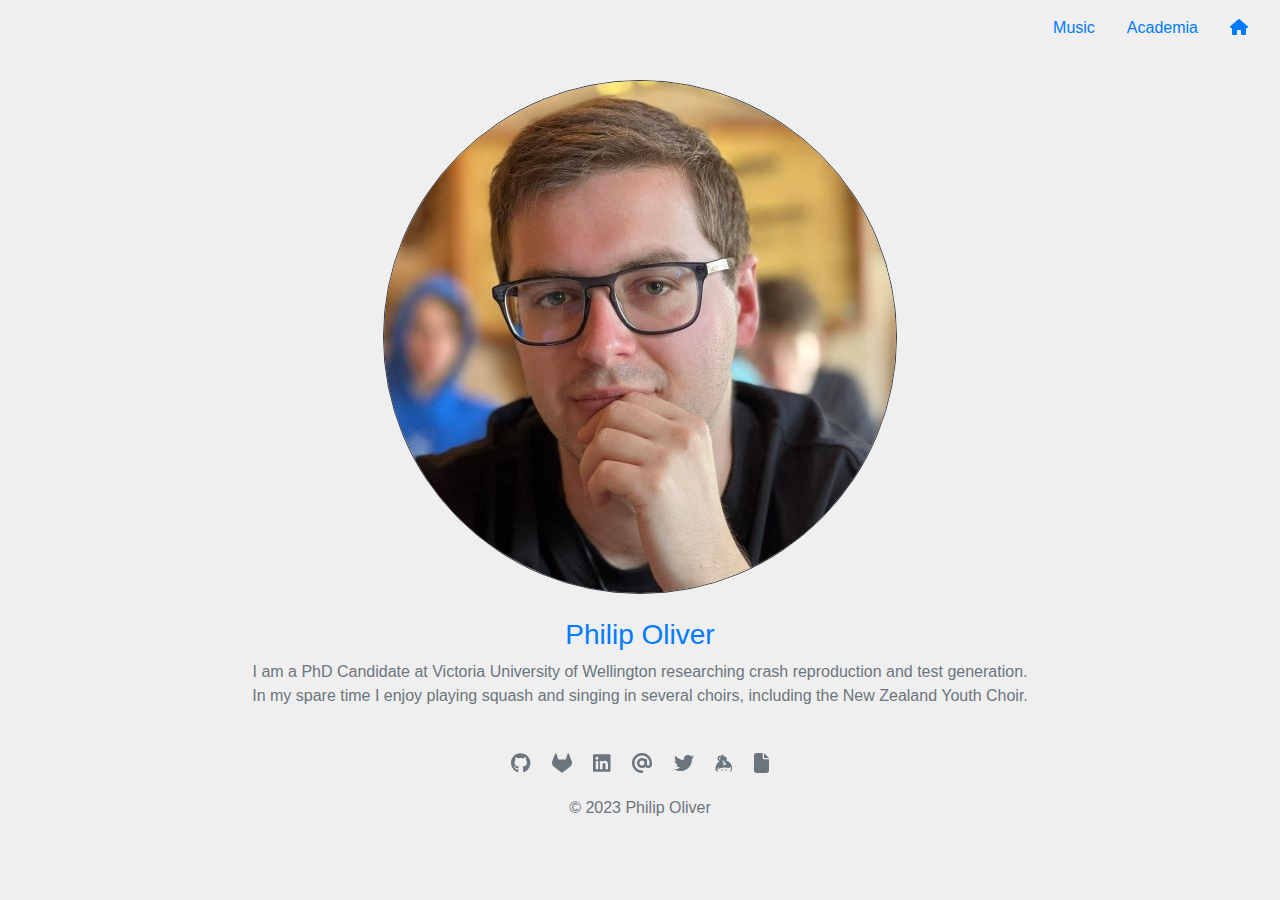
<file: index.html>
<!doctype html>
<html lang="en" data-critters-container>
<head>
  <meta charset="utf-8">
  <title>About Philip</title>
  <base href="/">
  <meta name="viewport" content="width=device-width, initial-scale=1">
  <link rel="icon" type="image/x-icon" href="favicon.ico">

  <!-- Global site tag (gtag.js) - Google Analytics -->
  <script async src="https://www.googletagmanager.com/gtag/js?id=UA-147555201-1"></script>
  <script>
    window.dataLayer = window.dataLayer || [];
    function gtag(){dataLayer.push(arguments);}
    gtag('js', new Date());

    gtag('config', 'UA-147555201-1');
  </script>
<style>::ng-deep body{background-color:#efefef}:root{--blue:#007bff;--indigo:#6610f2;--purple:#6f42c1;--pink:#e83e8c;--red:#dc3545;--orange:#fd7e14;--yellow:#ffc107;--green:#28a745;--teal:#20c997;--cyan:#17a2b8;--white:#fff;--gray:#6c757d;--gray-dark:#343a40;--primary:#007bff;--secondary:#6c757d;--success:#28a745;--info:#17a2b8;--warning:#ffc107;--danger:#dc3545;--light:#f8f9fa;--dark:#343a40;--breakpoint-xs:0;--breakpoint-sm:576px;--breakpoint-md:768px;--breakpoint-lg:992px;--breakpoint-xl:1200px;--font-family-sans-serif:-apple-system,BlinkMacSystemFont,"Segoe UI",Roboto,"Helvetica Neue",Arial,"Noto Sans","Liberation Sans",sans-serif,"Apple Color Emoji","Segoe UI Emoji","Segoe UI Symbol","Noto Color Emoji";--font-family-monospace:SFMono-Regular,Menlo,Monaco,Consolas,"Liberation Mono","Courier New",monospace}*,:after,:before{box-sizing:border-box}html{font-family:sans-serif;line-height:1.15;-webkit-text-size-adjust:100%;-webkit-tap-highlight-color:transparent}body{margin:0;font-family:-apple-system,BlinkMacSystemFont,Segoe UI,Roboto,Helvetica Neue,Arial,Noto Sans,Liberation Sans,sans-serif,"Apple Color Emoji","Segoe UI Emoji",Segoe UI Symbol,"Noto Color Emoji";font-size:1rem;font-weight:400;line-height:1.5;color:#212529;text-align:left;background-color:#fff}@-webkit-keyframes progress-bar-stripes{0%{background-position:1rem 0}to{background-position:0 0}}@-webkit-keyframes spinner-border{to{-webkit-transform:rotate(360deg);transform:rotate(360deg)}}@-webkit-keyframes spinner-grow{0%{-webkit-transform:scale(0);transform:scale(0)}50%{opacity:1;-webkit-transform:none;transform:none}}.h-100{height:100%!important}@media print{*,:after,:before{text-shadow:none!important;box-shadow:none!important}@page{size:a3}body{min-width:992px!important}}</style><link rel="stylesheet" href="styles-7GJZ3VNA.css" media="print" onload="this.media='all'"><noscript><link rel="stylesheet" href="styles-7GJZ3VNA.css"></noscript></head>
<body class="h-100">
  <app-root class="h-100"></app-root>
<script src="polyfills-24N7KSB2.js" type="module"></script><script src="scripts-TSGWKTRG.js" defer></script><script src="main-YE6JG3LY.js" type="module"></script></body>
</html>
</file>
<file: styles-7GJZ3VNA.css>
::ng-deep body{background-color:#efefef}:root{--blue:#007bff;--indigo:#6610f2;--purple:#6f42c1;--pink:#e83e8c;--red:#dc3545;--orange:#fd7e14;--yellow:#ffc107;--green:#28a745;--teal:#20c997;--cyan:#17a2b8;--white:#fff;--gray:#6c757d;--gray-dark:#343a40;--primary:#007bff;--secondary:#6c757d;--success:#28a745;--info:#17a2b8;--warning:#ffc107;--danger:#dc3545;--light:#f8f9fa;--dark:#343a40;--breakpoint-xs:0;--breakpoint-sm:576px;--breakpoint-md:768px;--breakpoint-lg:992px;--breakpoint-xl:1200px;--font-family-sans-serif:-apple-system,BlinkMacSystemFont,"Segoe UI",Roboto,"Helvetica Neue",Arial,"Noto Sans","Liberation Sans",sans-serif,"Apple Color Emoji","Segoe UI Emoji","Segoe UI Symbol","Noto Color Emoji";--font-family-monospace:SFMono-Regular,Menlo,Monaco,Consolas,"Liberation Mono","Courier New",monospace}*,:after,:before{box-sizing:border-box}html{font-family:sans-serif;line-height:1.15;-webkit-text-size-adjust:100%;-webkit-tap-highlight-color:transparent}article,aside,figcaption,figure,footer,header,hgroup,main,nav,section{display:block}body{margin:0;font-family:-apple-system,BlinkMacSystemFont,Segoe UI,Roboto,Helvetica Neue,Arial,Noto Sans,Liberation Sans,sans-serif,"Apple Color Emoji","Segoe UI Emoji",Segoe UI Symbol,"Noto Color Emoji";font-size:1rem;font-weight:400;line-height:1.5;color:#212529;text-align:left;background-color:#fff}[tabindex="-1"]:focus:not(:focus-visible){outline:0!important}hr{box-sizing:content-box;height:0;overflow:visible}h1,h2,h3,h4,h5,h6{margin-top:0;margin-bottom:.5rem}p{margin-top:0;margin-bottom:1rem}abbr[data-original-title],abbr[title]{text-decoration:underline;-webkit-text-decoration:underline dotted;text-decoration:underline dotted;cursor:help;border-bottom:0;-webkit-text-decoration-skip-ink:none;text-decoration-skip-ink:none}address{margin-bottom:1rem;font-style:normal;line-height:inherit}dl,ol,ul{margin-top:0;margin-bottom:1rem}ol ol,ol ul,ul ol,ul ul{margin-bottom:0}dt{font-weight:700}dd{margin-bottom:.5rem;margin-left:0}blockquote{margin:0 0 1rem}b,strong{font-weight:bolder}small{font-size:80%}sub,sup{position:relative;font-size:75%;line-height:0;vertical-align:baseline}sub{bottom:-.25em}sup{top:-.5em}a{color:#007bff;text-decoration:none;background-color:transparent}a:hover{color:#0056b3;text-decoration:underline}a:not([href]):not([class]){color:inherit;text-decoration:none}a:not([href]):not([class]):hover{color:inherit;text-decoration:none}code,kbd,pre,samp{font-family:SFMono-Regular,Menlo,Monaco,Consolas,Liberation Mono,Courier New,monospace;font-size:1em}pre{margin-top:0;margin-bottom:1rem;overflow:auto;-ms-overflow-style:scrollbar}figure{margin:0 0 1rem}img{vertical-align:middle;border-style:none}svg{overflow:hidden;vertical-align:middle}table{border-collapse:collapse}caption{padding-top:.75rem;padding-bottom:.75rem;color:#6c757d;text-align:left;caption-side:bottom}th{text-align:inherit;text-align:-webkit-match-parent}label{display:inline-block;margin-bottom:.5rem}button{border-radius:0}button:focus:not(:focus-visible){outline:0}button,input,optgroup,select,textarea{margin:0;font-family:inherit;font-size:inherit;line-height:inherit}button,input{overflow:visible}button,select{text-transform:none}[role=button]{cursor:pointer}select{word-wrap:normal}[type=button],[type=reset],[type=submit],button{-webkit-appearance:button}[type=button]:not(:disabled),[type=reset]:not(:disabled),[type=submit]:not(:disabled),button:not(:disabled){cursor:pointer}[type=button]::-moz-focus-inner,[type=reset]::-moz-focus-inner,[type=submit]::-moz-focus-inner,button::-moz-focus-inner{padding:0;border-style:none}input[type=checkbox],input[type=radio]{box-sizing:border-box;padding:0}textarea{overflow:auto;resize:vertical}fieldset{min-width:0;padding:0;margin:0;border:0}legend{display:block;width:100%;max-width:100%;padding:0;margin-bottom:.5rem;font-size:1.5rem;line-height:inherit;color:inherit;white-space:normal}progress{vertical-align:baseline}[type=number]::-webkit-inner-spin-button,[type=number]::-webkit-outer-spin-button{height:auto}[type=search]{outline-offset:-2px;-webkit-appearance:none}[type=search]::-webkit-search-decoration{-webkit-appearance:none}::-webkit-file-upload-button{font:inherit;-webkit-appearance:button}output{display:inline-block}summary{display:list-item;cursor:pointer}template{display:none}[hidden]{display:none!important}.h1,.h2,.h3,.h4,.h5,.h6,h1,h2,h3,h4,h5,h6{margin-bottom:.5rem;font-weight:500;line-height:1.2}.h1,h1{font-size:2.5rem}.h2,h2{font-size:2rem}.h3,h3{font-size:1.75rem}.h4,h4{font-size:1.5rem}.h5,h5{font-size:1.25rem}.h6,h6{font-size:1rem}.lead{font-size:1.25rem;font-weight:300}.display-1{font-size:6rem;font-weight:300;line-height:1.2}.display-2{font-size:5.5rem;font-weight:300;line-height:1.2}.display-3{font-size:4.5rem;font-weight:300;line-height:1.2}.display-4{font-size:3.5rem;font-weight:300;line-height:1.2}hr{margin-top:1rem;margin-bottom:1rem;border:0;border-top:1px solid rgba(0,0,0,.1)}.small,small{font-size:.875em;font-weight:400}.mark,mark{padding:.2em;background-color:#fcf8e3}.list-unstyled,.list-inline{padding-left:0;list-style:none}.list-inline-item{display:inline-block}.list-inline-item:not(:last-child){margin-right:.5rem}.initialism{font-size:90%;text-transform:uppercase}.blockquote{margin-bottom:1rem;font-size:1.25rem}.blockquote-footer{display:block;font-size:.875em;color:#6c757d}.blockquote-footer:before{content:"\2014\a0"}.img-fluid{max-width:100%;height:auto}.img-thumbnail{padding:.25rem;background-color:#fff;border:1px solid #dee2e6;border-radius:.25rem;max-width:100%;height:auto}.figure{display:inline-block}.figure-img{margin-bottom:.5rem;line-height:1}.figure-caption{font-size:90%;color:#6c757d}code{font-size:87.5%;color:#e83e8c;word-wrap:break-word}a>code{color:inherit}kbd{padding:.2rem .4rem;font-size:87.5%;color:#fff;background-color:#212529;border-radius:.2rem}kbd kbd{padding:0;font-size:100%;font-weight:700}pre{display:block;font-size:87.5%;color:#212529}pre code{font-size:inherit;color:inherit;word-break:normal}.pre-scrollable{max-height:340px;overflow-y:scroll}.container,.container-fluid,.container-lg,.container-md,.container-sm,.container-xl{width:100%;padding-right:15px;padding-left:15px;margin-right:auto;margin-left:auto}@media (min-width:576px){.container,.container-sm{max-width:540px}}@media (min-width:768px){.container,.container-md,.container-sm{max-width:720px}}@media (min-width:992px){.container,.container-lg,.container-md,.container-sm{max-width:960px}}@media (min-width:1200px){.container,.container-lg,.container-md,.container-sm,.container-xl{max-width:1140px}}.row{display:-ms-flexbox;display:flex;-ms-flex-wrap:wrap;flex-wrap:wrap;margin-right:-15px;margin-left:-15px}.no-gutters{margin-right:0;margin-left:0}.no-gutters>.col,.no-gutters>[class*=col-]{padding-right:0;padding-left:0}.col,.col-1,.col-10,.col-11,.col-12,.col-2,.col-3,.col-4,.col-5,.col-6,.col-7,.col-8,.col-9,.col-auto,.col-lg,.col-lg-1,.col-lg-10,.col-lg-11,.col-lg-12,.col-lg-2,.col-lg-3,.col-lg-4,.col-lg-5,.col-lg-6,.col-lg-7,.col-lg-8,.col-lg-9,.col-lg-auto,.col-md,.col-md-1,.col-md-10,.col-md-11,.col-md-12,.col-md-2,.col-md-3,.col-md-4,.col-md-5,.col-md-6,.col-md-7,.col-md-8,.col-md-9,.col-md-auto,.col-sm,.col-sm-1,.col-sm-10,.col-sm-11,.col-sm-12,.col-sm-2,.col-sm-3,.col-sm-4,.col-sm-5,.col-sm-6,.col-sm-7,.col-sm-8,.col-sm-9,.col-sm-auto,.col-xl,.col-xl-1,.col-xl-10,.col-xl-11,.col-xl-12,.col-xl-2,.col-xl-3,.col-xl-4,.col-xl-5,.col-xl-6,.col-xl-7,.col-xl-8,.col-xl-9,.col-xl-auto{position:relative;width:100%;padding-right:15px;padding-left:15px}.col{-ms-flex-preferred-size:0;flex-basis:0;-ms-flex-positive:1;flex-grow:1;max-width:100%}.row-cols-1>*{-ms-flex:0 0 100%;flex:0 0 100%;max-width:100%}.row-cols-2>*{-ms-flex:0 0 50%;flex:0 0 50%;max-width:50%}.row-cols-3>*{-ms-flex:0 0 33.333333%;flex:0 0 33.333333%;max-width:33.333333%}.row-cols-4>*{-ms-flex:0 0 25%;flex:0 0 25%;max-width:25%}.row-cols-5>*{-ms-flex:0 0 20%;flex:0 0 20%;max-width:20%}.row-cols-6>*{-ms-flex:0 0 16.666667%;flex:0 0 16.666667%;max-width:16.666667%}.col-auto{-ms-flex:0 0 auto;flex:0 0 auto;width:auto;max-width:100%}.col-1{-ms-flex:0 0 8.333333%;flex:0 0 8.333333%;max-width:8.333333%}.col-2{-ms-flex:0 0 16.666667%;flex:0 0 16.666667%;max-width:16.666667%}.col-3{-ms-flex:0 0 25%;flex:0 0 25%;max-width:25%}.col-4{-ms-flex:0 0 33.333333%;flex:0 0 33.333333%;max-width:33.333333%}.col-5{-ms-flex:0 0 41.666667%;flex:0 0 41.666667%;max-width:41.666667%}.col-6{-ms-flex:0 0 50%;flex:0 0 50%;max-width:50%}.col-7{-ms-flex:0 0 58.333333%;flex:0 0 58.333333%;max-width:58.333333%}.col-8{-ms-flex:0 0 66.666667%;flex:0 0 66.666667%;max-width:66.666667%}.col-9{-ms-flex:0 0 75%;flex:0 0 75%;max-width:75%}.col-10{-ms-flex:0 0 83.333333%;flex:0 0 83.333333%;max-width:83.333333%}.col-11{-ms-flex:0 0 91.666667%;flex:0 0 91.666667%;max-width:91.666667%}.col-12{-ms-flex:0 0 100%;flex:0 0 100%;max-width:100%}.order-first{-ms-flex-order:-1;order:-1}.order-last{-ms-flex-order:13;order:13}.order-0{-ms-flex-order:0;order:0}.order-1{-ms-flex-order:1;order:1}.order-2{-ms-flex-order:2;order:2}.order-3{-ms-flex-order:3;order:3}.order-4{-ms-flex-order:4;order:4}.order-5{-ms-flex-order:5;order:5}.order-6{-ms-flex-order:6;order:6}.order-7{-ms-flex-order:7;order:7}.order-8{-ms-flex-order:8;order:8}.order-9{-ms-flex-order:9;order:9}.order-10{-ms-flex-order:10;order:10}.order-11{-ms-flex-order:11;order:11}.order-12{-ms-flex-order:12;order:12}.offset-1{margin-left:8.333333%}.offset-2{margin-left:16.666667%}.offset-3{margin-left:25%}.offset-4{margin-left:33.333333%}.offset-5{margin-left:41.666667%}.offset-6{margin-left:50%}.offset-7{margin-left:58.333333%}.offset-8{margin-left:66.666667%}.offset-9{margin-left:75%}.offset-10{margin-left:83.333333%}.offset-11{margin-left:91.666667%}@media (min-width:576px){.col-sm{-ms-flex-preferred-size:0;flex-basis:0;-ms-flex-positive:1;flex-grow:1;max-width:100%}.row-cols-sm-1>*{-ms-flex:0 0 100%;flex:0 0 100%;max-width:100%}.row-cols-sm-2>*{-ms-flex:0 0 50%;flex:0 0 50%;max-width:50%}.row-cols-sm-3>*{-ms-flex:0 0 33.333333%;flex:0 0 33.333333%;max-width:33.333333%}.row-cols-sm-4>*{-ms-flex:0 0 25%;flex:0 0 25%;max-width:25%}.row-cols-sm-5>*{-ms-flex:0 0 20%;flex:0 0 20%;max-width:20%}.row-cols-sm-6>*{-ms-flex:0 0 16.666667%;flex:0 0 16.666667%;max-width:16.666667%}.col-sm-auto{-ms-flex:0 0 auto;flex:0 0 auto;width:auto;max-width:100%}.col-sm-1{-ms-flex:0 0 8.333333%;flex:0 0 8.333333%;max-width:8.333333%}.col-sm-2{-ms-flex:0 0 16.666667%;flex:0 0 16.666667%;max-width:16.666667%}.col-sm-3{-ms-flex:0 0 25%;flex:0 0 25%;max-width:25%}.col-sm-4{-ms-flex:0 0 33.333333%;flex:0 0 33.333333%;max-width:33.333333%}.col-sm-5{-ms-flex:0 0 41.666667%;flex:0 0 41.666667%;max-width:41.666667%}.col-sm-6{-ms-flex:0 0 50%;flex:0 0 50%;max-width:50%}.col-sm-7{-ms-flex:0 0 58.333333%;flex:0 0 58.333333%;max-width:58.333333%}.col-sm-8{-ms-flex:0 0 66.666667%;flex:0 0 66.666667%;max-width:66.666667%}.col-sm-9{-ms-flex:0 0 75%;flex:0 0 75%;max-width:75%}.col-sm-10{-ms-flex:0 0 83.333333%;flex:0 0 83.333333%;max-width:83.333333%}.col-sm-11{-ms-flex:0 0 91.666667%;flex:0 0 91.666667%;max-width:91.666667%}.col-sm-12{-ms-flex:0 0 100%;flex:0 0 100%;max-width:100%}.order-sm-first{-ms-flex-order:-1;order:-1}.order-sm-last{-ms-flex-order:13;order:13}.order-sm-0{-ms-flex-order:0;order:0}.order-sm-1{-ms-flex-order:1;order:1}.order-sm-2{-ms-flex-order:2;order:2}.order-sm-3{-ms-flex-order:3;order:3}.order-sm-4{-ms-flex-order:4;order:4}.order-sm-5{-ms-flex-order:5;order:5}.order-sm-6{-ms-flex-order:6;order:6}.order-sm-7{-ms-flex-order:7;order:7}.order-sm-8{-ms-flex-order:8;order:8}.order-sm-9{-ms-flex-order:9;order:9}.order-sm-10{-ms-flex-order:10;order:10}.order-sm-11{-ms-flex-order:11;order:11}.order-sm-12{-ms-flex-order:12;order:12}.offset-sm-0{margin-left:0}.offset-sm-1{margin-left:8.333333%}.offset-sm-2{margin-left:16.666667%}.offset-sm-3{margin-left:25%}.offset-sm-4{margin-left:33.333333%}.offset-sm-5{margin-left:41.666667%}.offset-sm-6{margin-left:50%}.offset-sm-7{margin-left:58.333333%}.offset-sm-8{margin-left:66.666667%}.offset-sm-9{margin-left:75%}.offset-sm-10{margin-left:83.333333%}.offset-sm-11{margin-left:91.666667%}}@media (min-width:768px){.col-md{-ms-flex-preferred-size:0;flex-basis:0;-ms-flex-positive:1;flex-grow:1;max-width:100%}.row-cols-md-1>*{-ms-flex:0 0 100%;flex:0 0 100%;max-width:100%}.row-cols-md-2>*{-ms-flex:0 0 50%;flex:0 0 50%;max-width:50%}.row-cols-md-3>*{-ms-flex:0 0 33.333333%;flex:0 0 33.333333%;max-width:33.333333%}.row-cols-md-4>*{-ms-flex:0 0 25%;flex:0 0 25%;max-width:25%}.row-cols-md-5>*{-ms-flex:0 0 20%;flex:0 0 20%;max-width:20%}.row-cols-md-6>*{-ms-flex:0 0 16.666667%;flex:0 0 16.666667%;max-width:16.666667%}.col-md-auto{-ms-flex:0 0 auto;flex:0 0 auto;width:auto;max-width:100%}.col-md-1{-ms-flex:0 0 8.333333%;flex:0 0 8.333333%;max-width:8.333333%}.col-md-2{-ms-flex:0 0 16.666667%;flex:0 0 16.666667%;max-width:16.666667%}.col-md-3{-ms-flex:0 0 25%;flex:0 0 25%;max-width:25%}.col-md-4{-ms-flex:0 0 33.333333%;flex:0 0 33.333333%;max-width:33.333333%}.col-md-5{-ms-flex:0 0 41.666667%;flex:0 0 41.666667%;max-width:41.666667%}.col-md-6{-ms-flex:0 0 50%;flex:0 0 50%;max-width:50%}.col-md-7{-ms-flex:0 0 58.333333%;flex:0 0 58.333333%;max-width:58.333333%}.col-md-8{-ms-flex:0 0 66.666667%;flex:0 0 66.666667%;max-width:66.666667%}.col-md-9{-ms-flex:0 0 75%;flex:0 0 75%;max-width:75%}.col-md-10{-ms-flex:0 0 83.333333%;flex:0 0 83.333333%;max-width:83.333333%}.col-md-11{-ms-flex:0 0 91.666667%;flex:0 0 91.666667%;max-width:91.666667%}.col-md-12{-ms-flex:0 0 100%;flex:0 0 100%;max-width:100%}.order-md-first{-ms-flex-order:-1;order:-1}.order-md-last{-ms-flex-order:13;order:13}.order-md-0{-ms-flex-order:0;order:0}.order-md-1{-ms-flex-order:1;order:1}.order-md-2{-ms-flex-order:2;order:2}.order-md-3{-ms-flex-order:3;order:3}.order-md-4{-ms-flex-order:4;order:4}.order-md-5{-ms-flex-order:5;order:5}.order-md-6{-ms-flex-order:6;order:6}.order-md-7{-ms-flex-order:7;order:7}.order-md-8{-ms-flex-order:8;order:8}.order-md-9{-ms-flex-order:9;order:9}.order-md-10{-ms-flex-order:10;order:10}.order-md-11{-ms-flex-order:11;order:11}.order-md-12{-ms-flex-order:12;order:12}.offset-md-0{margin-left:0}.offset-md-1{margin-left:8.333333%}.offset-md-2{margin-left:16.666667%}.offset-md-3{margin-left:25%}.offset-md-4{margin-left:33.333333%}.offset-md-5{margin-left:41.666667%}.offset-md-6{margin-left:50%}.offset-md-7{margin-left:58.333333%}.offset-md-8{margin-left:66.666667%}.offset-md-9{margin-left:75%}.offset-md-10{margin-left:83.333333%}.offset-md-11{margin-left:91.666667%}}@media (min-width:992px){.col-lg{-ms-flex-preferred-size:0;flex-basis:0;-ms-flex-positive:1;flex-grow:1;max-width:100%}.row-cols-lg-1>*{-ms-flex:0 0 100%;flex:0 0 100%;max-width:100%}.row-cols-lg-2>*{-ms-flex:0 0 50%;flex:0 0 50%;max-width:50%}.row-cols-lg-3>*{-ms-flex:0 0 33.333333%;flex:0 0 33.333333%;max-width:33.333333%}.row-cols-lg-4>*{-ms-flex:0 0 25%;flex:0 0 25%;max-width:25%}.row-cols-lg-5>*{-ms-flex:0 0 20%;flex:0 0 20%;max-width:20%}.row-cols-lg-6>*{-ms-flex:0 0 16.666667%;flex:0 0 16.666667%;max-width:16.666667%}.col-lg-auto{-ms-flex:0 0 auto;flex:0 0 auto;width:auto;max-width:100%}.col-lg-1{-ms-flex:0 0 8.333333%;flex:0 0 8.333333%;max-width:8.333333%}.col-lg-2{-ms-flex:0 0 16.666667%;flex:0 0 16.666667%;max-width:16.666667%}.col-lg-3{-ms-flex:0 0 25%;flex:0 0 25%;max-width:25%}.col-lg-4{-ms-flex:0 0 33.333333%;flex:0 0 33.333333%;max-width:33.333333%}.col-lg-5{-ms-flex:0 0 41.666667%;flex:0 0 41.666667%;max-width:41.666667%}.col-lg-6{-ms-flex:0 0 50%;flex:0 0 50%;max-width:50%}.col-lg-7{-ms-flex:0 0 58.333333%;flex:0 0 58.333333%;max-width:58.333333%}.col-lg-8{-ms-flex:0 0 66.666667%;flex:0 0 66.666667%;max-width:66.666667%}.col-lg-9{-ms-flex:0 0 75%;flex:0 0 75%;max-width:75%}.col-lg-10{-ms-flex:0 0 83.333333%;flex:0 0 83.333333%;max-width:83.333333%}.col-lg-11{-ms-flex:0 0 91.666667%;flex:0 0 91.666667%;max-width:91.666667%}.col-lg-12{-ms-flex:0 0 100%;flex:0 0 100%;max-width:100%}.order-lg-first{-ms-flex-order:-1;order:-1}.order-lg-last{-ms-flex-order:13;order:13}.order-lg-0{-ms-flex-order:0;order:0}.order-lg-1{-ms-flex-order:1;order:1}.order-lg-2{-ms-flex-order:2;order:2}.order-lg-3{-ms-flex-order:3;order:3}.order-lg-4{-ms-flex-order:4;order:4}.order-lg-5{-ms-flex-order:5;order:5}.order-lg-6{-ms-flex-order:6;order:6}.order-lg-7{-ms-flex-order:7;order:7}.order-lg-8{-ms-flex-order:8;order:8}.order-lg-9{-ms-flex-order:9;order:9}.order-lg-10{-ms-flex-order:10;order:10}.order-lg-11{-ms-flex-order:11;order:11}.order-lg-12{-ms-flex-order:12;order:12}.offset-lg-0{margin-left:0}.offset-lg-1{margin-left:8.333333%}.offset-lg-2{margin-left:16.666667%}.offset-lg-3{margin-left:25%}.offset-lg-4{margin-left:33.333333%}.offset-lg-5{margin-left:41.666667%}.offset-lg-6{margin-left:50%}.offset-lg-7{margin-left:58.333333%}.offset-lg-8{margin-left:66.666667%}.offset-lg-9{margin-left:75%}.offset-lg-10{margin-left:83.333333%}.offset-lg-11{margin-left:91.666667%}}@media (min-width:1200px){.col-xl{-ms-flex-preferred-size:0;flex-basis:0;-ms-flex-positive:1;flex-grow:1;max-width:100%}.row-cols-xl-1>*{-ms-flex:0 0 100%;flex:0 0 100%;max-width:100%}.row-cols-xl-2>*{-ms-flex:0 0 50%;flex:0 0 50%;max-width:50%}.row-cols-xl-3>*{-ms-flex:0 0 33.333333%;flex:0 0 33.333333%;max-width:33.333333%}.row-cols-xl-4>*{-ms-flex:0 0 25%;flex:0 0 25%;max-width:25%}.row-cols-xl-5>*{-ms-flex:0 0 20%;flex:0 0 20%;max-width:20%}.row-cols-xl-6>*{-ms-flex:0 0 16.666667%;flex:0 0 16.666667%;max-width:16.666667%}.col-xl-auto{-ms-flex:0 0 auto;flex:0 0 auto;width:auto;max-width:100%}.col-xl-1{-ms-flex:0 0 8.333333%;flex:0 0 8.333333%;max-width:8.333333%}.col-xl-2{-ms-flex:0 0 16.666667%;flex:0 0 16.666667%;max-width:16.666667%}.col-xl-3{-ms-flex:0 0 25%;flex:0 0 25%;max-width:25%}.col-xl-4{-ms-flex:0 0 33.333333%;flex:0 0 33.333333%;max-width:33.333333%}.col-xl-5{-ms-flex:0 0 41.666667%;flex:0 0 41.666667%;max-width:41.666667%}.col-xl-6{-ms-flex:0 0 50%;flex:0 0 50%;max-width:50%}.col-xl-7{-ms-flex:0 0 58.333333%;flex:0 0 58.333333%;max-width:58.333333%}.col-xl-8{-ms-flex:0 0 66.666667%;flex:0 0 66.666667%;max-width:66.666667%}.col-xl-9{-ms-flex:0 0 75%;flex:0 0 75%;max-width:75%}.col-xl-10{-ms-flex:0 0 83.333333%;flex:0 0 83.333333%;max-width:83.333333%}.col-xl-11{-ms-flex:0 0 91.666667%;flex:0 0 91.666667%;max-width:91.666667%}.col-xl-12{-ms-flex:0 0 100%;flex:0 0 100%;max-width:100%}.order-xl-first{-ms-flex-order:-1;order:-1}.order-xl-last{-ms-flex-order:13;order:13}.order-xl-0{-ms-flex-order:0;order:0}.order-xl-1{-ms-flex-order:1;order:1}.order-xl-2{-ms-flex-order:2;order:2}.order-xl-3{-ms-flex-order:3;order:3}.order-xl-4{-ms-flex-order:4;order:4}.order-xl-5{-ms-flex-order:5;order:5}.order-xl-6{-ms-flex-order:6;order:6}.order-xl-7{-ms-flex-order:7;order:7}.order-xl-8{-ms-flex-order:8;order:8}.order-xl-9{-ms-flex-order:9;order:9}.order-xl-10{-ms-flex-order:10;order:10}.order-xl-11{-ms-flex-order:11;order:11}.order-xl-12{-ms-flex-order:12;order:12}.offset-xl-0{margin-left:0}.offset-xl-1{margin-left:8.333333%}.offset-xl-2{margin-left:16.666667%}.offset-xl-3{margin-left:25%}.offset-xl-4{margin-left:33.333333%}.offset-xl-5{margin-left:41.666667%}.offset-xl-6{margin-left:50%}.offset-xl-7{margin-left:58.333333%}.offset-xl-8{margin-left:66.666667%}.offset-xl-9{margin-left:75%}.offset-xl-10{margin-left:83.333333%}.offset-xl-11{margin-left:91.666667%}}.table{width:100%;margin-bottom:1rem;color:#212529}.table td,.table th{padding:.75rem;vertical-align:top;border-top:1px solid #dee2e6}.table thead th{vertical-align:bottom;border-bottom:2px solid #dee2e6}.table tbody+tbody{border-top:2px solid #dee2e6}.table-sm td,.table-sm th{padding:.3rem}.table-bordered,.table-bordered td,.table-bordered th{border:1px solid #dee2e6}.table-bordered thead td,.table-bordered thead th{border-bottom-width:2px}.table-borderless tbody+tbody,.table-borderless td,.table-borderless th,.table-borderless thead th{border:0}.table-striped tbody tr:nth-of-type(odd){background-color:#0000000d}.table-hover tbody tr:hover{color:#212529;background-color:#00000013}.table-primary,.table-primary>td,.table-primary>th{background-color:#b8daff}.table-primary tbody+tbody,.table-primary td,.table-primary th,.table-primary thead th{border-color:#7abaff}.table-hover .table-primary:hover{background-color:#9fcdff}.table-hover .table-primary:hover>td,.table-hover .table-primary:hover>th{background-color:#9fcdff}.table-secondary,.table-secondary>td,.table-secondary>th{background-color:#d6d8db}.table-secondary tbody+tbody,.table-secondary td,.table-secondary th,.table-secondary thead th{border-color:#b3b7bb}.table-hover .table-secondary:hover{background-color:#c8cbcf}.table-hover .table-secondary:hover>td,.table-hover .table-secondary:hover>th{background-color:#c8cbcf}.table-success,.table-success>td,.table-success>th{background-color:#c3e6cb}.table-success tbody+tbody,.table-success td,.table-success th,.table-success thead th{border-color:#8fd19e}.table-hover .table-success:hover{background-color:#b1dfbb}.table-hover .table-success:hover>td,.table-hover .table-success:hover>th{background-color:#b1dfbb}.table-info,.table-info>td,.table-info>th{background-color:#bee5eb}.table-info tbody+tbody,.table-info td,.table-info th,.table-info thead th{border-color:#86cfda}.table-hover .table-info:hover{background-color:#abdde5}.table-hover .table-info:hover>td,.table-hover .table-info:hover>th{background-color:#abdde5}.table-warning,.table-warning>td,.table-warning>th{background-color:#ffeeba}.table-warning tbody+tbody,.table-warning td,.table-warning th,.table-warning thead th{border-color:#ffdf7e}.table-hover .table-warning:hover{background-color:#ffe8a1}.table-hover .table-warning:hover>td,.table-hover .table-warning:hover>th{background-color:#ffe8a1}.table-danger,.table-danger>td,.table-danger>th{background-color:#f5c6cb}.table-danger tbody+tbody,.table-danger td,.table-danger th,.table-danger thead th{border-color:#ed969e}.table-hover .table-danger:hover{background-color:#f1b0b7}.table-hover .table-danger:hover>td,.table-hover .table-danger:hover>th{background-color:#f1b0b7}.table-light,.table-light>td,.table-light>th{background-color:#fdfdfe}.table-light tbody+tbody,.table-light td,.table-light th,.table-light thead th{border-color:#fbfcfc}.table-hover .table-light:hover{background-color:#ececf6}.table-hover .table-light:hover>td,.table-hover .table-light:hover>th{background-color:#ececf6}.table-dark,.table-dark>td,.table-dark>th{background-color:#c6c8ca}.table-dark tbody+tbody,.table-dark td,.table-dark th,.table-dark thead th{border-color:#95999c}.table-hover .table-dark:hover{background-color:#b9bbbe}.table-hover .table-dark:hover>td,.table-hover .table-dark:hover>th{background-color:#b9bbbe}.table-active,.table-active>td,.table-active>th{background-color:#00000013}.table-hover .table-active:hover{background-color:#00000013}.table-hover .table-active:hover>td,.table-hover .table-active:hover>th{background-color:#00000013}.table .thead-dark th{color:#fff;background-color:#343a40;border-color:#454d55}.table .thead-light th{color:#495057;background-color:#e9ecef;border-color:#dee2e6}.table-dark{color:#fff;background-color:#343a40}.table-dark td,.table-dark th,.table-dark thead th{border-color:#454d55}.table-dark.table-bordered{border:0}.table-dark.table-striped tbody tr:nth-of-type(odd){background-color:#ffffff0d}.table-dark.table-hover tbody tr:hover{color:#fff;background-color:#ffffff13}@media (max-width:575.98px){.table-responsive-sm{display:block;width:100%;overflow-x:auto;-webkit-overflow-scrolling:touch}.table-responsive-sm>.table-bordered{border:0}}@media (max-width:767.98px){.table-responsive-md{display:block;width:100%;overflow-x:auto;-webkit-overflow-scrolling:touch}.table-responsive-md>.table-bordered{border:0}}@media (max-width:991.98px){.table-responsive-lg{display:block;width:100%;overflow-x:auto;-webkit-overflow-scrolling:touch}.table-responsive-lg>.table-bordered{border:0}}@media (max-width:1199.98px){.table-responsive-xl{display:block;width:100%;overflow-x:auto;-webkit-overflow-scrolling:touch}.table-responsive-xl>.table-bordered{border:0}}.table-responsive{display:block;width:100%;overflow-x:auto;-webkit-overflow-scrolling:touch}.table-responsive>.table-bordered{border:0}.form-control{display:block;width:100%;height:calc(1.5em + .75rem + 2px);padding:.375rem .75rem;font-size:1rem;font-weight:400;line-height:1.5;color:#495057;background-color:#fff;background-clip:padding-box;border:1px solid #ced4da;border-radius:.25rem;transition:border-color .15s ease-in-out,box-shadow .15s ease-in-out}@media (prefers-reduced-motion:reduce){.form-control{transition:none}}.form-control::-ms-expand{background-color:transparent;border:0}.form-control:focus{color:#495057;background-color:#fff;border-color:#80bdff;outline:0;box-shadow:0 0 0 .2rem #007bff40}.form-control::-webkit-input-placeholder{color:#6c757d;opacity:1}.form-control::-moz-placeholder{color:#6c757d;opacity:1}.form-control:-ms-input-placeholder{color:#6c757d;opacity:1}.form-control::-ms-input-placeholder{color:#6c757d;opacity:1}.form-control::placeholder{color:#6c757d;opacity:1}.form-control:disabled,.form-control[readonly]{background-color:#e9ecef;opacity:1}input[type=date].form-control,input[type=datetime-local].form-control,input[type=month].form-control,input[type=time].form-control{-webkit-appearance:none;-moz-appearance:none;appearance:none}select.form-control:-moz-focusring{color:transparent;text-shadow:0 0 0 #495057}select.form-control:focus::-ms-value{color:#495057;background-color:#fff}.form-control-file,.form-control-range{display:block;width:100%}.col-form-label{padding-top:calc(.375rem + 1px);padding-bottom:calc(.375rem + 1px);margin-bottom:0;font-size:inherit;line-height:1.5}.col-form-label-lg{padding-top:calc(.5rem + 1px);padding-bottom:calc(.5rem + 1px);font-size:1.25rem;line-height:1.5}.col-form-label-sm{padding-top:calc(.25rem + 1px);padding-bottom:calc(.25rem + 1px);font-size:.875rem;line-height:1.5}.form-control-plaintext{display:block;width:100%;padding:.375rem 0;margin-bottom:0;font-size:1rem;line-height:1.5;color:#212529;background-color:transparent;border:solid transparent;border-width:1px 0}.form-control-plaintext.form-control-lg,.form-control-plaintext.form-control-sm{padding-right:0;padding-left:0}.form-control-sm{height:calc(1.5em + .5rem + 2px);padding:.25rem .5rem;font-size:.875rem;line-height:1.5;border-radius:.2rem}.form-control-lg{height:calc(1.5em + 1rem + 2px);padding:.5rem 1rem;font-size:1.25rem;line-height:1.5;border-radius:.3rem}select.form-control[multiple],select.form-control[size],textarea.form-control{height:auto}.form-group{margin-bottom:1rem}.form-text{display:block;margin-top:.25rem}.form-row{display:-ms-flexbox;display:flex;-ms-flex-wrap:wrap;flex-wrap:wrap;margin-right:-5px;margin-left:-5px}.form-row>.col,.form-row>[class*=col-]{padding-right:5px;padding-left:5px}.form-check{position:relative;display:block;padding-left:1.25rem}.form-check-input{position:absolute;margin-top:.3rem;margin-left:-1.25rem}.form-check-input:disabled~.form-check-label,.form-check-input[disabled]~.form-check-label{color:#6c757d}.form-check-label{margin-bottom:0}.form-check-inline{display:-ms-inline-flexbox;display:inline-flex;-ms-flex-align:center;align-items:center;padding-left:0;margin-right:.75rem}.form-check-inline .form-check-input{position:static;margin-top:0;margin-right:.3125rem;margin-left:0}.valid-feedback{display:none;width:100%;margin-top:.25rem;font-size:.875em;color:#28a745}.valid-tooltip{position:absolute;top:100%;left:0;z-index:5;display:none;max-width:100%;padding:.25rem .5rem;margin-top:.1rem;font-size:.875rem;line-height:1.5;color:#fff;background-color:#28a745e6;border-radius:.25rem}.form-row>.col>.valid-tooltip,.form-row>[class*=col-]>.valid-tooltip{left:5px}.is-valid~.valid-feedback,.is-valid~.valid-tooltip,.was-validated :valid~.valid-feedback,.was-validated :valid~.valid-tooltip{display:block}.form-control.is-valid,.was-validated .form-control:valid{border-color:#28a745;padding-right:calc(1.5em + .75rem)!important;background-image:url("data:image/svg+xml,%3csvg xmlns='http://www.w3.org/2000/svg' width='8' height='8' viewBox='0 0 8 8'%3e%3cpath fill='%2328a745' d='M2.3 6.73L.6 4.53c-.4-1.04.46-1.4 1.1-.8l1.1 1.4 3.4-3.8c.6-.63 1.6-.27 1.2.7l-4 4.6c-.43.5-.8.4-1.1.1z'/%3e%3c/svg%3e");background-repeat:no-repeat;background-position:right calc(.375em + .1875rem) center;background-size:calc(.75em + .375rem) calc(.75em + .375rem)}.form-control.is-valid:focus,.was-validated .form-control:valid:focus{border-color:#28a745;box-shadow:0 0 0 .2rem #28a74540}.was-validated select.form-control:valid,select.form-control.is-valid{padding-right:3rem!important;background-position:right 1.5rem center}.was-validated textarea.form-control:valid,textarea.form-control.is-valid{padding-right:calc(1.5em + .75rem);background-position:top calc(.375em + .1875rem) right calc(.375em + .1875rem)}.custom-select.is-valid,.was-validated .custom-select:valid{border-color:#28a745;padding-right:calc(.75em + 2.3125rem)!important;background:url("data:image/svg+xml,%3csvg xmlns='http://www.w3.org/2000/svg' width='4' height='5' viewBox='0 0 4 5'%3e%3cpath fill='%23343a40' d='M2 0L0 2h4zm0 5L0 3h4z'/%3e%3c/svg%3e") right .75rem center/8px 10px no-repeat,#fff url("data:image/svg+xml,%3csvg xmlns='http://www.w3.org/2000/svg' width='8' height='8' viewBox='0 0 8 8'%3e%3cpath fill='%2328a745' d='M2.3 6.73L.6 4.53c-.4-1.04.46-1.4 1.1-.8l1.1 1.4 3.4-3.8c.6-.63 1.6-.27 1.2.7l-4 4.6c-.43.5-.8.4-1.1.1z'/%3e%3c/svg%3e") center right 1.75rem/ calc(.75em + .375rem) calc(.75em + .375rem) no-repeat}.custom-select.is-valid:focus,.was-validated .custom-select:valid:focus{border-color:#28a745;box-shadow:0 0 0 .2rem #28a74540}.form-check-input.is-valid~.form-check-label,.was-validated .form-check-input:valid~.form-check-label{color:#28a745}.form-check-input.is-valid~.valid-feedback,.form-check-input.is-valid~.valid-tooltip,.was-validated .form-check-input:valid~.valid-feedback,.was-validated .form-check-input:valid~.valid-tooltip{display:block}.custom-control-input.is-valid~.custom-control-label,.was-validated .custom-control-input:valid~.custom-control-label{color:#28a745}.custom-control-input.is-valid~.custom-control-label:before,.was-validated .custom-control-input:valid~.custom-control-label:before{border-color:#28a745}.custom-control-input.is-valid:checked~.custom-control-label:before,.was-validated .custom-control-input:valid:checked~.custom-control-label:before{border-color:#34ce57;background-color:#34ce57}.custom-control-input.is-valid:focus~.custom-control-label:before,.was-validated .custom-control-input:valid:focus~.custom-control-label:before{box-shadow:0 0 0 .2rem #28a74540}.custom-control-input.is-valid:focus:not(:checked)~.custom-control-label:before,.was-validated .custom-control-input:valid:focus:not(:checked)~.custom-control-label:before{border-color:#28a745}.custom-file-input.is-valid~.custom-file-label,.was-validated .custom-file-input:valid~.custom-file-label{border-color:#28a745}.custom-file-input.is-valid:focus~.custom-file-label,.was-validated .custom-file-input:valid:focus~.custom-file-label{border-color:#28a745;box-shadow:0 0 0 .2rem #28a74540}.invalid-feedback{display:none;width:100%;margin-top:.25rem;font-size:.875em;color:#dc3545}.invalid-tooltip{position:absolute;top:100%;left:0;z-index:5;display:none;max-width:100%;padding:.25rem .5rem;margin-top:.1rem;font-size:.875rem;line-height:1.5;color:#fff;background-color:#dc3545e6;border-radius:.25rem}.form-row>.col>.invalid-tooltip,.form-row>[class*=col-]>.invalid-tooltip{left:5px}.is-invalid~.invalid-feedback,.is-invalid~.invalid-tooltip,.was-validated :invalid~.invalid-feedback,.was-validated :invalid~.invalid-tooltip{display:block}.form-control.is-invalid,.was-validated .form-control:invalid{border-color:#dc3545;padding-right:calc(1.5em + .75rem)!important;background-image:url("data:image/svg+xml,%3csvg xmlns='http://www.w3.org/2000/svg' width='12' height='12' fill='none' stroke='%23dc3545' viewBox='0 0 12 12'%3e%3ccircle cx='6' cy='6' r='4.5'/%3e%3cpath stroke-linejoin='round' d='M5.8 3.6h.4L6 6.5z'/%3e%3ccircle cx='6' cy='8.2' r='.6' fill='%23dc3545' stroke='none'/%3e%3c/svg%3e");background-repeat:no-repeat;background-position:right calc(.375em + .1875rem) center;background-size:calc(.75em + .375rem) calc(.75em + .375rem)}.form-control.is-invalid:focus,.was-validated .form-control:invalid:focus{border-color:#dc3545;box-shadow:0 0 0 .2rem #dc354540}.was-validated select.form-control:invalid,select.form-control.is-invalid{padding-right:3rem!important;background-position:right 1.5rem center}.was-validated textarea.form-control:invalid,textarea.form-control.is-invalid{padding-right:calc(1.5em + .75rem);background-position:top calc(.375em + .1875rem) right calc(.375em + .1875rem)}.custom-select.is-invalid,.was-validated .custom-select:invalid{border-color:#dc3545;padding-right:calc(.75em + 2.3125rem)!important;background:url("data:image/svg+xml,%3csvg xmlns='http://www.w3.org/2000/svg' width='4' height='5' viewBox='0 0 4 5'%3e%3cpath fill='%23343a40' d='M2 0L0 2h4zm0 5L0 3h4z'/%3e%3c/svg%3e") right .75rem center/8px 10px no-repeat,#fff url("data:image/svg+xml,%3csvg xmlns='http://www.w3.org/2000/svg' width='12' height='12' fill='none' stroke='%23dc3545' viewBox='0 0 12 12'%3e%3ccircle cx='6' cy='6' r='4.5'/%3e%3cpath stroke-linejoin='round' d='M5.8 3.6h.4L6 6.5z'/%3e%3ccircle cx='6' cy='8.2' r='.6' fill='%23dc3545' stroke='none'/%3e%3c/svg%3e") center right 1.75rem/ calc(.75em + .375rem) calc(.75em + .375rem) no-repeat}.custom-select.is-invalid:focus,.was-validated .custom-select:invalid:focus{border-color:#dc3545;box-shadow:0 0 0 .2rem #dc354540}.form-check-input.is-invalid~.form-check-label,.was-validated .form-check-input:invalid~.form-check-label{color:#dc3545}.form-check-input.is-invalid~.invalid-feedback,.form-check-input.is-invalid~.invalid-tooltip,.was-validated .form-check-input:invalid~.invalid-feedback,.was-validated .form-check-input:invalid~.invalid-tooltip{display:block}.custom-control-input.is-invalid~.custom-control-label,.was-validated .custom-control-input:invalid~.custom-control-label{color:#dc3545}.custom-control-input.is-invalid~.custom-control-label:before,.was-validated .custom-control-input:invalid~.custom-control-label:before{border-color:#dc3545}.custom-control-input.is-invalid:checked~.custom-control-label:before,.was-validated .custom-control-input:invalid:checked~.custom-control-label:before{border-color:#e4606d;background-color:#e4606d}.custom-control-input.is-invalid:focus~.custom-control-label:before,.was-validated .custom-control-input:invalid:focus~.custom-control-label:before{box-shadow:0 0 0 .2rem #dc354540}.custom-control-input.is-invalid:focus:not(:checked)~.custom-control-label:before,.was-validated .custom-control-input:invalid:focus:not(:checked)~.custom-control-label:before{border-color:#dc3545}.custom-file-input.is-invalid~.custom-file-label,.was-validated .custom-file-input:invalid~.custom-file-label{border-color:#dc3545}.custom-file-input.is-invalid:focus~.custom-file-label,.was-validated .custom-file-input:invalid:focus~.custom-file-label{border-color:#dc3545;box-shadow:0 0 0 .2rem #dc354540}.form-inline{display:-ms-flexbox;display:flex;-ms-flex-flow:row wrap;flex-flow:row wrap;-ms-flex-align:center;align-items:center}.form-inline .form-check{width:100%}@media (min-width:576px){.form-inline label{display:-ms-flexbox;display:flex;-ms-flex-align:center;align-items:center;-ms-flex-pack:center;justify-content:center;margin-bottom:0}.form-inline .form-group{display:-ms-flexbox;display:flex;-ms-flex:0 0 auto;flex:0 0 auto;-ms-flex-flow:row wrap;flex-flow:row wrap;-ms-flex-align:center;align-items:center;margin-bottom:0}.form-inline .form-control{display:inline-block;width:auto;vertical-align:middle}.form-inline .form-control-plaintext{display:inline-block}.form-inline .custom-select,.form-inline .input-group{width:auto}.form-inline .form-check{display:-ms-flexbox;display:flex;-ms-flex-align:center;align-items:center;-ms-flex-pack:center;justify-content:center;width:auto;padding-left:0}.form-inline .form-check-input{position:relative;-ms-flex-negative:0;flex-shrink:0;margin-top:0;margin-right:.25rem;margin-left:0}.form-inline .custom-control{-ms-flex-align:center;align-items:center;-ms-flex-pack:center;justify-content:center}.form-inline .custom-control-label{margin-bottom:0}}.btn{display:inline-block;font-weight:400;color:#212529;text-align:center;vertical-align:middle;-webkit-user-select:none;-moz-user-select:none;-ms-user-select:none;user-select:none;background-color:transparent;border:1px solid transparent;padding:.375rem .75rem;font-size:1rem;line-height:1.5;border-radius:.25rem;transition:color .15s ease-in-out,background-color .15s ease-in-out,border-color .15s ease-in-out,box-shadow .15s ease-in-out}@media (prefers-reduced-motion:reduce){.btn{transition:none}}.btn:hover{color:#212529;text-decoration:none}.btn.focus,.btn:focus{outline:0;box-shadow:0 0 0 .2rem #007bff40}.btn.disabled,.btn:disabled{opacity:.65}.btn:not(:disabled):not(.disabled){cursor:pointer}a.btn.disabled,fieldset:disabled a.btn{pointer-events:none}.btn-primary{color:#fff;background-color:#007bff;border-color:#007bff}.btn-primary:hover{color:#fff;background-color:#0069d9;border-color:#0062cc}.btn-primary.focus,.btn-primary:focus{color:#fff;background-color:#0069d9;border-color:#0062cc;box-shadow:0 0 0 .2rem #268fff80}.btn-primary.disabled,.btn-primary:disabled{color:#fff;background-color:#007bff;border-color:#007bff}.btn-primary:not(:disabled):not(.disabled).active,.btn-primary:not(:disabled):not(.disabled):active,.show>.btn-primary.dropdown-toggle{color:#fff;background-color:#0062cc;border-color:#005cbf}.btn-primary:not(:disabled):not(.disabled).active:focus,.btn-primary:not(:disabled):not(.disabled):active:focus,.show>.btn-primary.dropdown-toggle:focus{box-shadow:0 0 0 .2rem #268fff80}.btn-secondary{color:#fff;background-color:#6c757d;border-color:#6c757d}.btn-secondary:hover{color:#fff;background-color:#5a6268;border-color:#545b62}.btn-secondary.focus,.btn-secondary:focus{color:#fff;background-color:#5a6268;border-color:#545b62;box-shadow:0 0 0 .2rem #828a9180}.btn-secondary.disabled,.btn-secondary:disabled{color:#fff;background-color:#6c757d;border-color:#6c757d}.btn-secondary:not(:disabled):not(.disabled).active,.btn-secondary:not(:disabled):not(.disabled):active,.show>.btn-secondary.dropdown-toggle{color:#fff;background-color:#545b62;border-color:#4e555b}.btn-secondary:not(:disabled):not(.disabled).active:focus,.btn-secondary:not(:disabled):not(.disabled):active:focus,.show>.btn-secondary.dropdown-toggle:focus{box-shadow:0 0 0 .2rem #828a9180}.btn-success{color:#fff;background-color:#28a745;border-color:#28a745}.btn-success:hover{color:#fff;background-color:#218838;border-color:#1e7e34}.btn-success.focus,.btn-success:focus{color:#fff;background-color:#218838;border-color:#1e7e34;box-shadow:0 0 0 .2rem #48b46180}.btn-success.disabled,.btn-success:disabled{color:#fff;background-color:#28a745;border-color:#28a745}.btn-success:not(:disabled):not(.disabled).active,.btn-success:not(:disabled):not(.disabled):active,.show>.btn-success.dropdown-toggle{color:#fff;background-color:#1e7e34;border-color:#1c7430}.btn-success:not(:disabled):not(.disabled).active:focus,.btn-success:not(:disabled):not(.disabled):active:focus,.show>.btn-success.dropdown-toggle:focus{box-shadow:0 0 0 .2rem #48b46180}.btn-info{color:#fff;background-color:#17a2b8;border-color:#17a2b8}.btn-info:hover{color:#fff;background-color:#138496;border-color:#117a8b}.btn-info.focus,.btn-info:focus{color:#fff;background-color:#138496;border-color:#117a8b;box-shadow:0 0 0 .2rem #3ab0c380}.btn-info.disabled,.btn-info:disabled{color:#fff;background-color:#17a2b8;border-color:#17a2b8}.btn-info:not(:disabled):not(.disabled).active,.btn-info:not(:disabled):not(.disabled):active,.show>.btn-info.dropdown-toggle{color:#fff;background-color:#117a8b;border-color:#10707f}.btn-info:not(:disabled):not(.disabled).active:focus,.btn-info:not(:disabled):not(.disabled):active:focus,.show>.btn-info.dropdown-toggle:focus{box-shadow:0 0 0 .2rem #3ab0c380}.btn-warning{color:#212529;background-color:#ffc107;border-color:#ffc107}.btn-warning:hover{color:#212529;background-color:#e0a800;border-color:#d39e00}.btn-warning.focus,.btn-warning:focus{color:#212529;background-color:#e0a800;border-color:#d39e00;box-shadow:0 0 0 .2rem #deaa0c80}.btn-warning.disabled,.btn-warning:disabled{color:#212529;background-color:#ffc107;border-color:#ffc107}.btn-warning:not(:disabled):not(.disabled).active,.btn-warning:not(:disabled):not(.disabled):active,.show>.btn-warning.dropdown-toggle{color:#212529;background-color:#d39e00;border-color:#c69500}.btn-warning:not(:disabled):not(.disabled).active:focus,.btn-warning:not(:disabled):not(.disabled):active:focus,.show>.btn-warning.dropdown-toggle:focus{box-shadow:0 0 0 .2rem #deaa0c80}.btn-danger{color:#fff;background-color:#dc3545;border-color:#dc3545}.btn-danger:hover{color:#fff;background-color:#c82333;border-color:#bd2130}.btn-danger.focus,.btn-danger:focus{color:#fff;background-color:#c82333;border-color:#bd2130;box-shadow:0 0 0 .2rem #e1536180}.btn-danger.disabled,.btn-danger:disabled{color:#fff;background-color:#dc3545;border-color:#dc3545}.btn-danger:not(:disabled):not(.disabled).active,.btn-danger:not(:disabled):not(.disabled):active,.show>.btn-danger.dropdown-toggle{color:#fff;background-color:#bd2130;border-color:#b21f2d}.btn-danger:not(:disabled):not(.disabled).active:focus,.btn-danger:not(:disabled):not(.disabled):active:focus,.show>.btn-danger.dropdown-toggle:focus{box-shadow:0 0 0 .2rem #e1536180}.btn-light{color:#212529;background-color:#f8f9fa;border-color:#f8f9fa}.btn-light:hover{color:#212529;background-color:#e2e6ea;border-color:#dae0e5}.btn-light.focus,.btn-light:focus{color:#212529;background-color:#e2e6ea;border-color:#dae0e5;box-shadow:0 0 0 .2rem #d8d9db80}.btn-light.disabled,.btn-light:disabled{color:#212529;background-color:#f8f9fa;border-color:#f8f9fa}.btn-light:not(:disabled):not(.disabled).active,.btn-light:not(:disabled):not(.disabled):active,.show>.btn-light.dropdown-toggle{color:#212529;background-color:#dae0e5;border-color:#d3d9df}.btn-light:not(:disabled):not(.disabled).active:focus,.btn-light:not(:disabled):not(.disabled):active:focus,.show>.btn-light.dropdown-toggle:focus{box-shadow:0 0 0 .2rem #d8d9db80}.btn-dark{color:#fff;background-color:#343a40;border-color:#343a40}.btn-dark:hover{color:#fff;background-color:#23272b;border-color:#1d2124}.btn-dark.focus,.btn-dark:focus{color:#fff;background-color:#23272b;border-color:#1d2124;box-shadow:0 0 0 .2rem #52585d80}.btn-dark.disabled,.btn-dark:disabled{color:#fff;background-color:#343a40;border-color:#343a40}.btn-dark:not(:disabled):not(.disabled).active,.btn-dark:not(:disabled):not(.disabled):active,.show>.btn-dark.dropdown-toggle{color:#fff;background-color:#1d2124;border-color:#171a1d}.btn-dark:not(:disabled):not(.disabled).active:focus,.btn-dark:not(:disabled):not(.disabled):active:focus,.show>.btn-dark.dropdown-toggle:focus{box-shadow:0 0 0 .2rem #52585d80}.btn-outline-primary{color:#007bff;border-color:#007bff}.btn-outline-primary:hover{color:#fff;background-color:#007bff;border-color:#007bff}.btn-outline-primary.focus,.btn-outline-primary:focus{box-shadow:0 0 0 .2rem #007bff80}.btn-outline-primary.disabled,.btn-outline-primary:disabled{color:#007bff;background-color:transparent}.btn-outline-primary:not(:disabled):not(.disabled).active,.btn-outline-primary:not(:disabled):not(.disabled):active,.show>.btn-outline-primary.dropdown-toggle{color:#fff;background-color:#007bff;border-color:#007bff}.btn-outline-primary:not(:disabled):not(.disabled).active:focus,.btn-outline-primary:not(:disabled):not(.disabled):active:focus,.show>.btn-outline-primary.dropdown-toggle:focus{box-shadow:0 0 0 .2rem #007bff80}.btn-outline-secondary{color:#6c757d;border-color:#6c757d}.btn-outline-secondary:hover{color:#fff;background-color:#6c757d;border-color:#6c757d}.btn-outline-secondary.focus,.btn-outline-secondary:focus{box-shadow:0 0 0 .2rem #6c757d80}.btn-outline-secondary.disabled,.btn-outline-secondary:disabled{color:#6c757d;background-color:transparent}.btn-outline-secondary:not(:disabled):not(.disabled).active,.btn-outline-secondary:not(:disabled):not(.disabled):active,.show>.btn-outline-secondary.dropdown-toggle{color:#fff;background-color:#6c757d;border-color:#6c757d}.btn-outline-secondary:not(:disabled):not(.disabled).active:focus,.btn-outline-secondary:not(:disabled):not(.disabled):active:focus,.show>.btn-outline-secondary.dropdown-toggle:focus{box-shadow:0 0 0 .2rem #6c757d80}.btn-outline-success{color:#28a745;border-color:#28a745}.btn-outline-success:hover{color:#fff;background-color:#28a745;border-color:#28a745}.btn-outline-success.focus,.btn-outline-success:focus{box-shadow:0 0 0 .2rem #28a74580}.btn-outline-success.disabled,.btn-outline-success:disabled{color:#28a745;background-color:transparent}.btn-outline-success:not(:disabled):not(.disabled).active,.btn-outline-success:not(:disabled):not(.disabled):active,.show>.btn-outline-success.dropdown-toggle{color:#fff;background-color:#28a745;border-color:#28a745}.btn-outline-success:not(:disabled):not(.disabled).active:focus,.btn-outline-success:not(:disabled):not(.disabled):active:focus,.show>.btn-outline-success.dropdown-toggle:focus{box-shadow:0 0 0 .2rem #28a74580}.btn-outline-info{color:#17a2b8;border-color:#17a2b8}.btn-outline-info:hover{color:#fff;background-color:#17a2b8;border-color:#17a2b8}.btn-outline-info.focus,.btn-outline-info:focus{box-shadow:0 0 0 .2rem #17a2b880}.btn-outline-info.disabled,.btn-outline-info:disabled{color:#17a2b8;background-color:transparent}.btn-outline-info:not(:disabled):not(.disabled).active,.btn-outline-info:not(:disabled):not(.disabled):active,.show>.btn-outline-info.dropdown-toggle{color:#fff;background-color:#17a2b8;border-color:#17a2b8}.btn-outline-info:not(:disabled):not(.disabled).active:focus,.btn-outline-info:not(:disabled):not(.disabled):active:focus,.show>.btn-outline-info.dropdown-toggle:focus{box-shadow:0 0 0 .2rem #17a2b880}.btn-outline-warning{color:#ffc107;border-color:#ffc107}.btn-outline-warning:hover{color:#212529;background-color:#ffc107;border-color:#ffc107}.btn-outline-warning.focus,.btn-outline-warning:focus{box-shadow:0 0 0 .2rem #ffc10780}.btn-outline-warning.disabled,.btn-outline-warning:disabled{color:#ffc107;background-color:transparent}.btn-outline-warning:not(:disabled):not(.disabled).active,.btn-outline-warning:not(:disabled):not(.disabled):active,.show>.btn-outline-warning.dropdown-toggle{color:#212529;background-color:#ffc107;border-color:#ffc107}.btn-outline-warning:not(:disabled):not(.disabled).active:focus,.btn-outline-warning:not(:disabled):not(.disabled):active:focus,.show>.btn-outline-warning.dropdown-toggle:focus{box-shadow:0 0 0 .2rem #ffc10780}.btn-outline-danger{color:#dc3545;border-color:#dc3545}.btn-outline-danger:hover{color:#fff;background-color:#dc3545;border-color:#dc3545}.btn-outline-danger.focus,.btn-outline-danger:focus{box-shadow:0 0 0 .2rem #dc354580}.btn-outline-danger.disabled,.btn-outline-danger:disabled{color:#dc3545;background-color:transparent}.btn-outline-danger:not(:disabled):not(.disabled).active,.btn-outline-danger:not(:disabled):not(.disabled):active,.show>.btn-outline-danger.dropdown-toggle{color:#fff;background-color:#dc3545;border-color:#dc3545}.btn-outline-danger:not(:disabled):not(.disabled).active:focus,.btn-outline-danger:not(:disabled):not(.disabled):active:focus,.show>.btn-outline-danger.dropdown-toggle:focus{box-shadow:0 0 0 .2rem #dc354580}.btn-outline-light{color:#f8f9fa;border-color:#f8f9fa}.btn-outline-light:hover{color:#212529;background-color:#f8f9fa;border-color:#f8f9fa}.btn-outline-light.focus,.btn-outline-light:focus{box-shadow:0 0 0 .2rem #f8f9fa80}.btn-outline-light.disabled,.btn-outline-light:disabled{color:#f8f9fa;background-color:transparent}.btn-outline-light:not(:disabled):not(.disabled).active,.btn-outline-light:not(:disabled):not(.disabled):active,.show>.btn-outline-light.dropdown-toggle{color:#212529;background-color:#f8f9fa;border-color:#f8f9fa}.btn-outline-light:not(:disabled):not(.disabled).active:focus,.btn-outline-light:not(:disabled):not(.disabled):active:focus,.show>.btn-outline-light.dropdown-toggle:focus{box-shadow:0 0 0 .2rem #f8f9fa80}.btn-outline-dark{color:#343a40;border-color:#343a40}.btn-outline-dark:hover{color:#fff;background-color:#343a40;border-color:#343a40}.btn-outline-dark.focus,.btn-outline-dark:focus{box-shadow:0 0 0 .2rem #343a4080}.btn-outline-dark.disabled,.btn-outline-dark:disabled{color:#343a40;background-color:transparent}.btn-outline-dark:not(:disabled):not(.disabled).active,.btn-outline-dark:not(:disabled):not(.disabled):active,.show>.btn-outline-dark.dropdown-toggle{color:#fff;background-color:#343a40;border-color:#343a40}.btn-outline-dark:not(:disabled):not(.disabled).active:focus,.btn-outline-dark:not(:disabled):not(.disabled):active:focus,.show>.btn-outline-dark.dropdown-toggle:focus{box-shadow:0 0 0 .2rem #343a4080}.btn-link{font-weight:400;color:#007bff;text-decoration:none}.btn-link:hover{color:#0056b3;text-decoration:underline}.btn-link.focus,.btn-link:focus{text-decoration:underline}.btn-link.disabled,.btn-link:disabled{color:#6c757d;pointer-events:none}.btn-group-lg>.btn,.btn-lg{padding:.5rem 1rem;font-size:1.25rem;line-height:1.5;border-radius:.3rem}.btn-group-sm>.btn,.btn-sm{padding:.25rem .5rem;font-size:.875rem;line-height:1.5;border-radius:.2rem}.btn-block{display:block;width:100%}.btn-block+.btn-block{margin-top:.5rem}input[type=button].btn-block,input[type=reset].btn-block,input[type=submit].btn-block{width:100%}.fade{transition:opacity .15s linear}@media (prefers-reduced-motion:reduce){.fade{transition:none}}.fade:not(.show){opacity:0}.collapse:not(.show){display:none}.collapsing{position:relative;height:0;overflow:hidden;transition:height .35s ease}@media (prefers-reduced-motion:reduce){.collapsing{transition:none}}.collapsing.width{width:0;height:auto;transition:width .35s ease}@media (prefers-reduced-motion:reduce){.collapsing.width{transition:none}}.dropdown,.dropleft,.dropright,.dropup{position:relative}.dropdown-toggle{white-space:nowrap}.dropdown-toggle:after{display:inline-block;margin-left:.255em;vertical-align:.255em;content:"";border-top:.3em solid;border-right:.3em solid transparent;border-bottom:0;border-left:.3em solid transparent}.dropdown-toggle:empty:after{margin-left:0}.dropdown-menu{position:absolute;top:100%;left:0;z-index:1000;display:none;float:left;min-width:10rem;padding:.5rem 0;margin:.125rem 0 0;font-size:1rem;color:#212529;text-align:left;list-style:none;background-color:#fff;background-clip:padding-box;border:1px solid rgba(0,0,0,.15);border-radius:.25rem}.dropdown-menu-left{right:auto;left:0}.dropdown-menu-right{right:0;left:auto}@media (min-width:576px){.dropdown-menu-sm-left{right:auto;left:0}.dropdown-menu-sm-right{right:0;left:auto}}@media (min-width:768px){.dropdown-menu-md-left{right:auto;left:0}.dropdown-menu-md-right{right:0;left:auto}}@media (min-width:992px){.dropdown-menu-lg-left{right:auto;left:0}.dropdown-menu-lg-right{right:0;left:auto}}@media (min-width:1200px){.dropdown-menu-xl-left{right:auto;left:0}.dropdown-menu-xl-right{right:0;left:auto}}.dropup .dropdown-menu{top:auto;bottom:100%;margin-top:0;margin-bottom:.125rem}.dropup .dropdown-toggle:after{display:inline-block;margin-left:.255em;vertical-align:.255em;content:"";border-top:0;border-right:.3em solid transparent;border-bottom:.3em solid;border-left:.3em solid transparent}.dropup .dropdown-toggle:empty:after{margin-left:0}.dropright .dropdown-menu{top:0;right:auto;left:100%;margin-top:0;margin-left:.125rem}.dropright .dropdown-toggle:after{display:inline-block;margin-left:.255em;vertical-align:.255em;content:"";border-top:.3em solid transparent;border-right:0;border-bottom:.3em solid transparent;border-left:.3em solid}.dropright .dropdown-toggle:empty:after{margin-left:0}.dropright .dropdown-toggle:after{vertical-align:0}.dropleft .dropdown-menu{top:0;right:100%;left:auto;margin-top:0;margin-right:.125rem}.dropleft .dropdown-toggle:after{display:inline-block;margin-left:.255em;vertical-align:.255em;content:""}.dropleft .dropdown-toggle:after{display:none}.dropleft .dropdown-toggle:before{display:inline-block;margin-right:.255em;vertical-align:.255em;content:"";border-top:.3em solid transparent;border-right:.3em solid;border-bottom:.3em solid transparent}.dropleft .dropdown-toggle:empty:after{margin-left:0}.dropleft .dropdown-toggle:before{vertical-align:0}.dropdown-menu[x-placement^=bottom],.dropdown-menu[x-placement^=left],.dropdown-menu[x-placement^=right],.dropdown-menu[x-placement^=top]{right:auto;bottom:auto}.dropdown-divider{height:0;margin:.5rem 0;overflow:hidden;border-top:1px solid #e9ecef}.dropdown-item{display:block;width:100%;padding:.25rem 1.5rem;clear:both;font-weight:400;color:#212529;text-align:inherit;white-space:nowrap;background-color:transparent;border:0}.dropdown-item:focus,.dropdown-item:hover{color:#16181b;text-decoration:none;background-color:#e9ecef}.dropdown-item.active,.dropdown-item:active{color:#fff;text-decoration:none;background-color:#007bff}.dropdown-item.disabled,.dropdown-item:disabled{color:#adb5bd;pointer-events:none;background-color:transparent}.dropdown-menu.show{display:block}.dropdown-header{display:block;padding:.5rem 1.5rem;margin-bottom:0;font-size:.875rem;color:#6c757d;white-space:nowrap}.dropdown-item-text{display:block;padding:.25rem 1.5rem;color:#212529}.btn-group,.btn-group-vertical{position:relative;display:-ms-inline-flexbox;display:inline-flex;vertical-align:middle}.btn-group-vertical>.btn,.btn-group>.btn{position:relative;-ms-flex:1 1 auto;flex:1 1 auto}.btn-group-vertical>.btn:hover,.btn-group>.btn:hover{z-index:1}.btn-group-vertical>.btn.active,.btn-group-vertical>.btn:active,.btn-group-vertical>.btn:focus,.btn-group>.btn.active,.btn-group>.btn:active,.btn-group>.btn:focus{z-index:1}.btn-toolbar{display:-ms-flexbox;display:flex;-ms-flex-wrap:wrap;flex-wrap:wrap;-ms-flex-pack:start;justify-content:flex-start}.btn-toolbar .input-group{width:auto}.btn-group>.btn-group:not(:first-child),.btn-group>.btn:not(:first-child){margin-left:-1px}.btn-group>.btn-group:not(:last-child)>.btn,.btn-group>.btn:not(:last-child):not(.dropdown-toggle){border-top-right-radius:0;border-bottom-right-radius:0}.btn-group>.btn-group:not(:first-child)>.btn,.btn-group>.btn:not(:first-child){border-top-left-radius:0;border-bottom-left-radius:0}.dropdown-toggle-split{padding-right:.5625rem;padding-left:.5625rem}.dropdown-toggle-split:after,.dropright .dropdown-toggle-split:after,.dropup .dropdown-toggle-split:after{margin-left:0}.dropleft .dropdown-toggle-split:before{margin-right:0}.btn-group-sm>.btn+.dropdown-toggle-split,.btn-sm+.dropdown-toggle-split{padding-right:.375rem;padding-left:.375rem}.btn-group-lg>.btn+.dropdown-toggle-split,.btn-lg+.dropdown-toggle-split{padding-right:.75rem;padding-left:.75rem}.btn-group-vertical{-ms-flex-direction:column;flex-direction:column;-ms-flex-align:start;align-items:flex-start;-ms-flex-pack:center;justify-content:center}.btn-group-vertical>.btn,.btn-group-vertical>.btn-group{width:100%}.btn-group-vertical>.btn-group:not(:first-child),.btn-group-vertical>.btn:not(:first-child){margin-top:-1px}.btn-group-vertical>.btn-group:not(:last-child)>.btn,.btn-group-vertical>.btn:not(:last-child):not(.dropdown-toggle){border-bottom-right-radius:0;border-bottom-left-radius:0}.btn-group-vertical>.btn-group:not(:first-child)>.btn,.btn-group-vertical>.btn:not(:first-child){border-top-left-radius:0;border-top-right-radius:0}.btn-group-toggle>.btn,.btn-group-toggle>.btn-group>.btn{margin-bottom:0}.btn-group-toggle>.btn input[type=checkbox],.btn-group-toggle>.btn input[type=radio],.btn-group-toggle>.btn-group>.btn input[type=checkbox],.btn-group-toggle>.btn-group>.btn input[type=radio]{position:absolute;clip:rect(0,0,0,0);pointer-events:none}.input-group{position:relative;display:-ms-flexbox;display:flex;-ms-flex-wrap:wrap;flex-wrap:wrap;-ms-flex-align:stretch;align-items:stretch;width:100%}.input-group>.custom-file,.input-group>.custom-select,.input-group>.form-control,.input-group>.form-control-plaintext{position:relative;-ms-flex:1 1 auto;flex:1 1 auto;width:1%;min-width:0;margin-bottom:0}.input-group>.custom-file+.custom-file,.input-group>.custom-file+.custom-select,.input-group>.custom-file+.form-control,.input-group>.custom-select+.custom-file,.input-group>.custom-select+.custom-select,.input-group>.custom-select+.form-control,.input-group>.form-control+.custom-file,.input-group>.form-control+.custom-select,.input-group>.form-control+.form-control,.input-group>.form-control-plaintext+.custom-file,.input-group>.form-control-plaintext+.custom-select,.input-group>.form-control-plaintext+.form-control{margin-left:-1px}.input-group>.custom-file .custom-file-input:focus~.custom-file-label,.input-group>.custom-select:focus,.input-group>.form-control:focus{z-index:3}.input-group>.custom-file .custom-file-input:focus{z-index:4}.input-group>.custom-select:not(:first-child),.input-group>.form-control:not(:first-child){border-top-left-radius:0;border-bottom-left-radius:0}.input-group>.custom-file{display:-ms-flexbox;display:flex;-ms-flex-align:center;align-items:center}.input-group>.custom-file:not(:last-child) .custom-file-label,.input-group>.custom-file:not(:last-child) .custom-file-label:after{border-top-right-radius:0;border-bottom-right-radius:0}.input-group>.custom-file:not(:first-child) .custom-file-label{border-top-left-radius:0;border-bottom-left-radius:0}.input-group:not(.has-validation)>.custom-file:not(:last-child) .custom-file-label,.input-group:not(.has-validation)>.custom-file:not(:last-child) .custom-file-label:after,.input-group:not(.has-validation)>.custom-select:not(:last-child),.input-group:not(.has-validation)>.form-control:not(:last-child){border-top-right-radius:0;border-bottom-right-radius:0}.input-group.has-validation>.custom-file:nth-last-child(n+3) .custom-file-label,.input-group.has-validation>.custom-file:nth-last-child(n+3) .custom-file-label:after,.input-group.has-validation>.custom-select:nth-last-child(n+3),.input-group.has-validation>.form-control:nth-last-child(n+3){border-top-right-radius:0;border-bottom-right-radius:0}.input-group-append,.input-group-prepend{display:-ms-flexbox;display:flex}.input-group-append .btn,.input-group-prepend .btn{position:relative;z-index:2}.input-group-append .btn:focus,.input-group-prepend .btn:focus{z-index:3}.input-group-append .btn+.btn,.input-group-append .btn+.input-group-text,.input-group-append .input-group-text+.btn,.input-group-append .input-group-text+.input-group-text,.input-group-prepend .btn+.btn,.input-group-prepend .btn+.input-group-text,.input-group-prepend .input-group-text+.btn,.input-group-prepend .input-group-text+.input-group-text{margin-left:-1px}.input-group-prepend{margin-right:-1px}.input-group-append{margin-left:-1px}.input-group-text{display:-ms-flexbox;display:flex;-ms-flex-align:center;align-items:center;padding:.375rem .75rem;margin-bottom:0;font-size:1rem;font-weight:400;line-height:1.5;color:#495057;text-align:center;white-space:nowrap;background-color:#e9ecef;border:1px solid #ced4da;border-radius:.25rem}.input-group-text input[type=checkbox],.input-group-text input[type=radio]{margin-top:0}.input-group-lg>.custom-select,.input-group-lg>.form-control:not(textarea){height:calc(1.5em + 1rem + 2px)}.input-group-lg>.custom-select,.input-group-lg>.form-control,.input-group-lg>.input-group-append>.btn,.input-group-lg>.input-group-append>.input-group-text,.input-group-lg>.input-group-prepend>.btn,.input-group-lg>.input-group-prepend>.input-group-text{padding:.5rem 1rem;font-size:1.25rem;line-height:1.5;border-radius:.3rem}.input-group-sm>.custom-select,.input-group-sm>.form-control:not(textarea){height:calc(1.5em + .5rem + 2px)}.input-group-sm>.custom-select,.input-group-sm>.form-control,.input-group-sm>.input-group-append>.btn,.input-group-sm>.input-group-append>.input-group-text,.input-group-sm>.input-group-prepend>.btn,.input-group-sm>.input-group-prepend>.input-group-text{padding:.25rem .5rem;font-size:.875rem;line-height:1.5;border-radius:.2rem}.input-group-lg>.custom-select,.input-group-sm>.custom-select{padding-right:1.75rem}.input-group.has-validation>.input-group-append:nth-last-child(n+3)>.btn,.input-group.has-validation>.input-group-append:nth-last-child(n+3)>.input-group-text,.input-group:not(.has-validation)>.input-group-append:not(:last-child)>.btn,.input-group:not(.has-validation)>.input-group-append:not(:last-child)>.input-group-text,.input-group>.input-group-append:last-child>.btn:not(:last-child):not(.dropdown-toggle),.input-group>.input-group-append:last-child>.input-group-text:not(:last-child),.input-group>.input-group-prepend>.btn,.input-group>.input-group-prepend>.input-group-text{border-top-right-radius:0;border-bottom-right-radius:0}.input-group>.input-group-append>.btn,.input-group>.input-group-append>.input-group-text,.input-group>.input-group-prepend:first-child>.btn:not(:first-child),.input-group>.input-group-prepend:first-child>.input-group-text:not(:first-child),.input-group>.input-group-prepend:not(:first-child)>.btn,.input-group>.input-group-prepend:not(:first-child)>.input-group-text{border-top-left-radius:0;border-bottom-left-radius:0}.custom-control{position:relative;z-index:1;display:block;min-height:1.5rem;padding-left:1.5rem;-webkit-print-color-adjust:exact;color-adjust:exact;print-color-adjust:exact}.custom-control-inline{display:-ms-inline-flexbox;display:inline-flex;margin-right:1rem}.custom-control-input{position:absolute;left:0;z-index:-1;width:1rem;height:1.25rem;opacity:0}.custom-control-input:checked~.custom-control-label:before{color:#fff;border-color:#007bff;background-color:#007bff}.custom-control-input:focus~.custom-control-label:before{box-shadow:0 0 0 .2rem #007bff40}.custom-control-input:focus:not(:checked)~.custom-control-label:before{border-color:#80bdff}.custom-control-input:not(:disabled):active~.custom-control-label:before{color:#fff;background-color:#b3d7ff;border-color:#b3d7ff}.custom-control-input:disabled~.custom-control-label,.custom-control-input[disabled]~.custom-control-label{color:#6c757d}.custom-control-input:disabled~.custom-control-label:before,.custom-control-input[disabled]~.custom-control-label:before{background-color:#e9ecef}.custom-control-label{position:relative;margin-bottom:0;vertical-align:top}.custom-control-label:before{position:absolute;top:.25rem;left:-1.5rem;display:block;width:1rem;height:1rem;pointer-events:none;content:"";background-color:#fff;border:1px solid #adb5bd}.custom-control-label:after{position:absolute;top:.25rem;left:-1.5rem;display:block;width:1rem;height:1rem;content:"";background:50%/50% 50% no-repeat}.custom-checkbox .custom-control-label:before{border-radius:.25rem}.custom-checkbox .custom-control-input:checked~.custom-control-label:after{background-image:url("data:image/svg+xml,%3csvg xmlns='http://www.w3.org/2000/svg' width='8' height='8' viewBox='0 0 8 8'%3e%3cpath fill='%23fff' d='M6.564.75l-3.59 3.612-1.538-1.55L0 4.26l2.974 2.99L8 2.193z'/%3e%3c/svg%3e")}.custom-checkbox .custom-control-input:indeterminate~.custom-control-label:before{border-color:#007bff;background-color:#007bff}.custom-checkbox .custom-control-input:indeterminate~.custom-control-label:after{background-image:url("data:image/svg+xml,%3csvg xmlns='http://www.w3.org/2000/svg' width='4' height='4' viewBox='0 0 4 4'%3e%3cpath stroke='%23fff' d='M0 2h4'/%3e%3c/svg%3e")}.custom-checkbox .custom-control-input:disabled:checked~.custom-control-label:before{background-color:#007bff80}.custom-checkbox .custom-control-input:disabled:indeterminate~.custom-control-label:before{background-color:#007bff80}.custom-radio .custom-control-label:before{border-radius:50%}.custom-radio .custom-control-input:checked~.custom-control-label:after{background-image:url("data:image/svg+xml,%3csvg xmlns='http://www.w3.org/2000/svg' width='12' height='12' viewBox='-4 -4 8 8'%3e%3ccircle r='3' fill='%23fff'/%3e%3c/svg%3e")}.custom-radio .custom-control-input:disabled:checked~.custom-control-label:before{background-color:#007bff80}.custom-switch{padding-left:2.25rem}.custom-switch .custom-control-label:before{left:-2.25rem;width:1.75rem;pointer-events:all;border-radius:.5rem}.custom-switch .custom-control-label:after{top:calc(.25rem + 2px);left:calc(-2.25rem + 2px);width:calc(1rem - 4px);height:calc(1rem - 4px);background-color:#adb5bd;border-radius:.5rem;transition:background-color .15s ease-in-out,border-color .15s ease-in-out,box-shadow .15s ease-in-out,-webkit-transform .15s ease-in-out;transition:transform .15s ease-in-out,background-color .15s ease-in-out,border-color .15s ease-in-out,box-shadow .15s ease-in-out;transition:transform .15s ease-in-out,background-color .15s ease-in-out,border-color .15s ease-in-out,box-shadow .15s ease-in-out,-webkit-transform .15s ease-in-out}@media (prefers-reduced-motion:reduce){.custom-switch .custom-control-label:after{transition:none}}.custom-switch .custom-control-input:checked~.custom-control-label:after{background-color:#fff;-webkit-transform:translateX(.75rem);transform:translate(.75rem)}.custom-switch .custom-control-input:disabled:checked~.custom-control-label:before{background-color:#007bff80}.custom-select{display:inline-block;width:100%;height:calc(1.5em + .75rem + 2px);padding:.375rem 1.75rem .375rem .75rem;font-size:1rem;font-weight:400;line-height:1.5;color:#495057;vertical-align:middle;background:#fff url("data:image/svg+xml,%3csvg xmlns='http://www.w3.org/2000/svg' width='4' height='5' viewBox='0 0 4 5'%3e%3cpath fill='%23343a40' d='M2 0L0 2h4zm0 5L0 3h4z'/%3e%3c/svg%3e") right .75rem center/8px 10px no-repeat;border:1px solid #ced4da;border-radius:.25rem;-webkit-appearance:none;-moz-appearance:none;appearance:none}.custom-select:focus{border-color:#80bdff;outline:0;box-shadow:0 0 0 .2rem #007bff40}.custom-select:focus::-ms-value{color:#495057;background-color:#fff}.custom-select[multiple],.custom-select[size]:not([size="1"]){height:auto;padding-right:.75rem;background-image:none}.custom-select:disabled{color:#6c757d;background-color:#e9ecef}.custom-select::-ms-expand{display:none}.custom-select:-moz-focusring{color:transparent;text-shadow:0 0 0 #495057}.custom-select-sm{height:calc(1.5em + .5rem + 2px);padding-top:.25rem;padding-bottom:.25rem;padding-left:.5rem;font-size:.875rem}.custom-select-lg{height:calc(1.5em + 1rem + 2px);padding-top:.5rem;padding-bottom:.5rem;padding-left:1rem;font-size:1.25rem}.custom-file{position:relative;display:inline-block;width:100%;height:calc(1.5em + .75rem + 2px);margin-bottom:0}.custom-file-input{position:relative;z-index:2;width:100%;height:calc(1.5em + .75rem + 2px);margin:0;overflow:hidden;opacity:0}.custom-file-input:focus~.custom-file-label{border-color:#80bdff;box-shadow:0 0 0 .2rem #007bff40}.custom-file-input:disabled~.custom-file-label,.custom-file-input[disabled]~.custom-file-label{background-color:#e9ecef}.custom-file-input:lang(en)~.custom-file-label:after{content:"Browse"}.custom-file-input~.custom-file-label[data-browse]:after{content:attr(data-browse)}.custom-file-label{position:absolute;top:0;right:0;left:0;z-index:1;height:calc(1.5em + .75rem + 2px);padding:.375rem .75rem;overflow:hidden;font-weight:400;line-height:1.5;color:#495057;background-color:#fff;border:1px solid #ced4da;border-radius:.25rem}.custom-file-label:after{position:absolute;top:0;right:0;bottom:0;z-index:3;display:block;height:calc(1.5em + .75rem);padding:.375rem .75rem;line-height:1.5;color:#495057;content:"Browse";background-color:#e9ecef;border-left:inherit;border-radius:0 .25rem .25rem 0}.custom-range{width:100%;height:1.4rem;padding:0;background-color:transparent;-webkit-appearance:none;-moz-appearance:none;appearance:none}.custom-range:focus{outline:0}.custom-range:focus::-webkit-slider-thumb{box-shadow:0 0 0 1px #fff,0 0 0 .2rem #007bff40}.custom-range:focus::-moz-range-thumb{box-shadow:0 0 0 1px #fff,0 0 0 .2rem #007bff40}.custom-range:focus::-ms-thumb{box-shadow:0 0 0 1px #fff,0 0 0 .2rem #007bff40}.custom-range::-moz-focus-outer{border:0}.custom-range::-webkit-slider-thumb{width:1rem;height:1rem;margin-top:-.25rem;background-color:#007bff;border:0;border-radius:1rem;-webkit-transition:background-color .15s ease-in-out,border-color .15s ease-in-out,box-shadow .15s ease-in-out;transition:background-color .15s ease-in-out,border-color .15s ease-in-out,box-shadow .15s ease-in-out;-webkit-appearance:none;appearance:none}@media (prefers-reduced-motion:reduce){.custom-range::-webkit-slider-thumb{-webkit-transition:none;transition:none}}.custom-range::-webkit-slider-thumb:active{background-color:#b3d7ff}.custom-range::-webkit-slider-runnable-track{width:100%;height:.5rem;color:transparent;cursor:pointer;background-color:#dee2e6;border-color:transparent;border-radius:1rem}.custom-range::-moz-range-thumb{width:1rem;height:1rem;background-color:#007bff;border:0;border-radius:1rem;-moz-transition:background-color .15s ease-in-out,border-color .15s ease-in-out,box-shadow .15s ease-in-out;transition:background-color .15s ease-in-out,border-color .15s ease-in-out,box-shadow .15s ease-in-out;-moz-appearance:none;appearance:none}@media (prefers-reduced-motion:reduce){.custom-range::-moz-range-thumb{-moz-transition:none;transition:none}}.custom-range::-moz-range-thumb:active{background-color:#b3d7ff}.custom-range::-moz-range-track{width:100%;height:.5rem;color:transparent;cursor:pointer;background-color:#dee2e6;border-color:transparent;border-radius:1rem}.custom-range::-ms-thumb{width:1rem;height:1rem;margin-top:0;margin-right:.2rem;margin-left:.2rem;background-color:#007bff;border:0;border-radius:1rem;-ms-transition:background-color .15s ease-in-out,border-color .15s ease-in-out,box-shadow .15s ease-in-out;transition:background-color .15s ease-in-out,border-color .15s ease-in-out,box-shadow .15s ease-in-out;appearance:none}@media (prefers-reduced-motion:reduce){.custom-range::-ms-thumb{-ms-transition:none;transition:none}}.custom-range::-ms-thumb:active{background-color:#b3d7ff}.custom-range::-ms-track{width:100%;height:.5rem;color:transparent;cursor:pointer;background-color:transparent;border-color:transparent;border-width:.5rem}.custom-range::-ms-fill-lower{background-color:#dee2e6;border-radius:1rem}.custom-range::-ms-fill-upper{margin-right:15px;background-color:#dee2e6;border-radius:1rem}.custom-range:disabled::-webkit-slider-thumb{background-color:#adb5bd}.custom-range:disabled::-webkit-slider-runnable-track{cursor:default}.custom-range:disabled::-moz-range-thumb{background-color:#adb5bd}.custom-range:disabled::-moz-range-track{cursor:default}.custom-range:disabled::-ms-thumb{background-color:#adb5bd}.custom-control-label:before,.custom-file-label,.custom-select{transition:background-color .15s ease-in-out,border-color .15s ease-in-out,box-shadow .15s ease-in-out}@media (prefers-reduced-motion:reduce){.custom-control-label:before,.custom-file-label,.custom-select{transition:none}}.nav{display:-ms-flexbox;display:flex;-ms-flex-wrap:wrap;flex-wrap:wrap;padding-left:0;margin-bottom:0;list-style:none}.nav-link{display:block;padding:.5rem 1rem}.nav-link:focus,.nav-link:hover{text-decoration:none}.nav-link.disabled{color:#6c757d;pointer-events:none;cursor:default}.nav-tabs{border-bottom:1px solid #dee2e6}.nav-tabs .nav-link{margin-bottom:-1px;background-color:transparent;border:1px solid transparent;border-top-left-radius:.25rem;border-top-right-radius:.25rem}.nav-tabs .nav-link:focus,.nav-tabs .nav-link:hover{isolation:isolate;border-color:#e9ecef #e9ecef #dee2e6}.nav-tabs .nav-link.disabled{color:#6c757d;background-color:transparent;border-color:transparent}.nav-tabs .nav-item.show .nav-link,.nav-tabs .nav-link.active{color:#495057;background-color:#fff;border-color:#dee2e6 #dee2e6 #fff}.nav-tabs .dropdown-menu{margin-top:-1px;border-top-left-radius:0;border-top-right-radius:0}.nav-pills .nav-link{background:0 0;border:0;border-radius:.25rem}.nav-pills .nav-link.active,.nav-pills .show>.nav-link{color:#fff;background-color:#007bff}.nav-fill .nav-item,.nav-fill>.nav-link{-ms-flex:1 1 auto;flex:1 1 auto;text-align:center}.nav-justified .nav-item,.nav-justified>.nav-link{-ms-flex-preferred-size:0;flex-basis:0;-ms-flex-positive:1;flex-grow:1;text-align:center}.tab-content>.tab-pane{display:none}.tab-content>.active{display:block}.navbar{position:relative;display:-ms-flexbox;display:flex;-ms-flex-wrap:wrap;flex-wrap:wrap;-ms-flex-align:center;align-items:center;-ms-flex-pack:justify;justify-content:space-between;padding:.5rem 1rem}.navbar .container,.navbar .container-fluid,.navbar .container-lg,.navbar .container-md,.navbar .container-sm,.navbar .container-xl{display:-ms-flexbox;display:flex;-ms-flex-wrap:wrap;flex-wrap:wrap;-ms-flex-align:center;align-items:center;-ms-flex-pack:justify;justify-content:space-between}.navbar-brand{display:inline-block;padding-top:.3125rem;padding-bottom:.3125rem;margin-right:1rem;font-size:1.25rem;line-height:inherit;white-space:nowrap}.navbar-brand:focus,.navbar-brand:hover{text-decoration:none}.navbar-nav{display:-ms-flexbox;display:flex;-ms-flex-direction:column;flex-direction:column;padding-left:0;margin-bottom:0;list-style:none}.navbar-nav .nav-link{padding-right:0;padding-left:0}.navbar-nav .dropdown-menu{position:static;float:none}.navbar-text{display:inline-block;padding-top:.5rem;padding-bottom:.5rem}.navbar-collapse{-ms-flex-preferred-size:100%;flex-basis:100%;-ms-flex-positive:1;flex-grow:1;-ms-flex-align:center;align-items:center}.navbar-toggler{padding:.25rem .75rem;font-size:1.25rem;line-height:1;background-color:transparent;border:1px solid transparent;border-radius:.25rem}.navbar-toggler:focus,.navbar-toggler:hover{text-decoration:none}.navbar-toggler-icon{display:inline-block;width:1.5em;height:1.5em;vertical-align:middle;content:"";background:50%/100% 100% no-repeat}.navbar-nav-scroll{max-height:75vh;overflow-y:auto}@media (max-width:575.98px){.navbar-expand-sm>.container,.navbar-expand-sm>.container-fluid,.navbar-expand-sm>.container-lg,.navbar-expand-sm>.container-md,.navbar-expand-sm>.container-sm,.navbar-expand-sm>.container-xl{padding-right:0;padding-left:0}}@media (min-width:576px){.navbar-expand-sm{-ms-flex-flow:row nowrap;flex-flow:row nowrap;-ms-flex-pack:start;justify-content:flex-start}.navbar-expand-sm .navbar-nav{-ms-flex-direction:row;flex-direction:row}.navbar-expand-sm .navbar-nav .dropdown-menu{position:absolute}.navbar-expand-sm .navbar-nav .nav-link{padding-right:.5rem;padding-left:.5rem}.navbar-expand-sm>.container,.navbar-expand-sm>.container-fluid,.navbar-expand-sm>.container-lg,.navbar-expand-sm>.container-md,.navbar-expand-sm>.container-sm,.navbar-expand-sm>.container-xl{-ms-flex-wrap:nowrap;flex-wrap:nowrap}.navbar-expand-sm .navbar-nav-scroll{overflow:visible}.navbar-expand-sm .navbar-collapse{display:-ms-flexbox!important;display:flex!important;-ms-flex-preferred-size:auto;flex-basis:auto}.navbar-expand-sm .navbar-toggler{display:none}}@media (max-width:767.98px){.navbar-expand-md>.container,.navbar-expand-md>.container-fluid,.navbar-expand-md>.container-lg,.navbar-expand-md>.container-md,.navbar-expand-md>.container-sm,.navbar-expand-md>.container-xl{padding-right:0;padding-left:0}}@media (min-width:768px){.navbar-expand-md{-ms-flex-flow:row nowrap;flex-flow:row nowrap;-ms-flex-pack:start;justify-content:flex-start}.navbar-expand-md .navbar-nav{-ms-flex-direction:row;flex-direction:row}.navbar-expand-md .navbar-nav .dropdown-menu{position:absolute}.navbar-expand-md .navbar-nav .nav-link{padding-right:.5rem;padding-left:.5rem}.navbar-expand-md>.container,.navbar-expand-md>.container-fluid,.navbar-expand-md>.container-lg,.navbar-expand-md>.container-md,.navbar-expand-md>.container-sm,.navbar-expand-md>.container-xl{-ms-flex-wrap:nowrap;flex-wrap:nowrap}.navbar-expand-md .navbar-nav-scroll{overflow:visible}.navbar-expand-md .navbar-collapse{display:-ms-flexbox!important;display:flex!important;-ms-flex-preferred-size:auto;flex-basis:auto}.navbar-expand-md .navbar-toggler{display:none}}@media (max-width:991.98px){.navbar-expand-lg>.container,.navbar-expand-lg>.container-fluid,.navbar-expand-lg>.container-lg,.navbar-expand-lg>.container-md,.navbar-expand-lg>.container-sm,.navbar-expand-lg>.container-xl{padding-right:0;padding-left:0}}@media (min-width:992px){.navbar-expand-lg{-ms-flex-flow:row nowrap;flex-flow:row nowrap;-ms-flex-pack:start;justify-content:flex-start}.navbar-expand-lg .navbar-nav{-ms-flex-direction:row;flex-direction:row}.navbar-expand-lg .navbar-nav .dropdown-menu{position:absolute}.navbar-expand-lg .navbar-nav .nav-link{padding-right:.5rem;padding-left:.5rem}.navbar-expand-lg>.container,.navbar-expand-lg>.container-fluid,.navbar-expand-lg>.container-lg,.navbar-expand-lg>.container-md,.navbar-expand-lg>.container-sm,.navbar-expand-lg>.container-xl{-ms-flex-wrap:nowrap;flex-wrap:nowrap}.navbar-expand-lg .navbar-nav-scroll{overflow:visible}.navbar-expand-lg .navbar-collapse{display:-ms-flexbox!important;display:flex!important;-ms-flex-preferred-size:auto;flex-basis:auto}.navbar-expand-lg .navbar-toggler{display:none}}@media (max-width:1199.98px){.navbar-expand-xl>.container,.navbar-expand-xl>.container-fluid,.navbar-expand-xl>.container-lg,.navbar-expand-xl>.container-md,.navbar-expand-xl>.container-sm,.navbar-expand-xl>.container-xl{padding-right:0;padding-left:0}}@media (min-width:1200px){.navbar-expand-xl{-ms-flex-flow:row nowrap;flex-flow:row nowrap;-ms-flex-pack:start;justify-content:flex-start}.navbar-expand-xl .navbar-nav{-ms-flex-direction:row;flex-direction:row}.navbar-expand-xl .navbar-nav .dropdown-menu{position:absolute}.navbar-expand-xl .navbar-nav .nav-link{padding-right:.5rem;padding-left:.5rem}.navbar-expand-xl>.container,.navbar-expand-xl>.container-fluid,.navbar-expand-xl>.container-lg,.navbar-expand-xl>.container-md,.navbar-expand-xl>.container-sm,.navbar-expand-xl>.container-xl{-ms-flex-wrap:nowrap;flex-wrap:nowrap}.navbar-expand-xl .navbar-nav-scroll{overflow:visible}.navbar-expand-xl .navbar-collapse{display:-ms-flexbox!important;display:flex!important;-ms-flex-preferred-size:auto;flex-basis:auto}.navbar-expand-xl .navbar-toggler{display:none}}.navbar-expand{-ms-flex-flow:row nowrap;flex-flow:row nowrap;-ms-flex-pack:start;justify-content:flex-start}.navbar-expand>.container,.navbar-expand>.container-fluid,.navbar-expand>.container-lg,.navbar-expand>.container-md,.navbar-expand>.container-sm,.navbar-expand>.container-xl{padding-right:0;padding-left:0}.navbar-expand .navbar-nav{-ms-flex-direction:row;flex-direction:row}.navbar-expand .navbar-nav .dropdown-menu{position:absolute}.navbar-expand .navbar-nav .nav-link{padding-right:.5rem;padding-left:.5rem}.navbar-expand>.container,.navbar-expand>.container-fluid,.navbar-expand>.container-lg,.navbar-expand>.container-md,.navbar-expand>.container-sm,.navbar-expand>.container-xl{-ms-flex-wrap:nowrap;flex-wrap:nowrap}.navbar-expand .navbar-nav-scroll{overflow:visible}.navbar-expand .navbar-collapse{display:-ms-flexbox!important;display:flex!important;-ms-flex-preferred-size:auto;flex-basis:auto}.navbar-expand .navbar-toggler{display:none}.navbar-light .navbar-brand{color:#000000e6}.navbar-light .navbar-brand:focus,.navbar-light .navbar-brand:hover{color:#000000e6}.navbar-light .navbar-nav .nav-link{color:#00000080}.navbar-light .navbar-nav .nav-link:focus,.navbar-light .navbar-nav .nav-link:hover{color:#000000b3}.navbar-light .navbar-nav .nav-link.disabled{color:#0000004d}.navbar-light .navbar-nav .active>.nav-link,.navbar-light .navbar-nav .nav-link.active,.navbar-light .navbar-nav .nav-link.show,.navbar-light .navbar-nav .show>.nav-link{color:#000000e6}.navbar-light .navbar-toggler{color:#00000080;border-color:#0000001a}.navbar-light .navbar-toggler-icon{background-image:url("data:image/svg+xml,%3csvg xmlns='http://www.w3.org/2000/svg' width='30' height='30' viewBox='0 0 30 30'%3e%3cpath stroke='rgba%280, 0, 0, 0.5%29' stroke-linecap='round' stroke-miterlimit='10' stroke-width='2' d='M4 7h22M4 15h22M4 23h22'/%3e%3c/svg%3e")}.navbar-light .navbar-text{color:#00000080}.navbar-light .navbar-text a{color:#000000e6}.navbar-light .navbar-text a:focus,.navbar-light .navbar-text a:hover{color:#000000e6}.navbar-dark .navbar-brand{color:#fff}.navbar-dark .navbar-brand:focus,.navbar-dark .navbar-brand:hover{color:#fff}.navbar-dark .navbar-nav .nav-link{color:#ffffff80}.navbar-dark .navbar-nav .nav-link:focus,.navbar-dark .navbar-nav .nav-link:hover{color:#ffffffbf}.navbar-dark .navbar-nav .nav-link.disabled{color:#ffffff40}.navbar-dark .navbar-nav .active>.nav-link,.navbar-dark .navbar-nav .nav-link.active,.navbar-dark .navbar-nav .nav-link.show,.navbar-dark .navbar-nav .show>.nav-link{color:#fff}.navbar-dark .navbar-toggler{color:#ffffff80;border-color:#ffffff1a}.navbar-dark .navbar-toggler-icon{background-image:url("data:image/svg+xml,%3csvg xmlns='http://www.w3.org/2000/svg' width='30' height='30' viewBox='0 0 30 30'%3e%3cpath stroke='rgba%28255, 255, 255, 0.5%29' stroke-linecap='round' stroke-miterlimit='10' stroke-width='2' d='M4 7h22M4 15h22M4 23h22'/%3e%3c/svg%3e")}.navbar-dark .navbar-text{color:#ffffff80}.navbar-dark .navbar-text a{color:#fff}.navbar-dark .navbar-text a:focus,.navbar-dark .navbar-text a:hover{color:#fff}.card{position:relative;display:-ms-flexbox;display:flex;-ms-flex-direction:column;flex-direction:column;min-width:0;word-wrap:break-word;background-color:#fff;background-clip:border-box;border:1px solid rgba(0,0,0,.125);border-radius:.25rem}.card>hr{margin-right:0;margin-left:0}.card>.list-group{border-top:inherit;border-bottom:inherit}.card>.list-group:first-child{border-top-width:0;border-top-left-radius:calc(.25rem - 1px);border-top-right-radius:calc(.25rem - 1px)}.card>.list-group:last-child{border-bottom-width:0;border-bottom-right-radius:calc(.25rem - 1px);border-bottom-left-radius:calc(.25rem - 1px)}.card>.card-header+.list-group,.card>.list-group+.card-footer{border-top:0}.card-body{-ms-flex:1 1 auto;flex:1 1 auto;min-height:1px;padding:1.25rem}.card-title{margin-bottom:.75rem}.card-subtitle{margin-top:-.375rem;margin-bottom:0}.card-text:last-child{margin-bottom:0}.card-link:hover{text-decoration:none}.card-link+.card-link{margin-left:1.25rem}.card-header{padding:.75rem 1.25rem;margin-bottom:0;background-color:#00000008;border-bottom:1px solid rgba(0,0,0,.125)}.card-header:first-child{border-radius:calc(.25rem - 1px) calc(.25rem - 1px) 0 0}.card-footer{padding:.75rem 1.25rem;background-color:#00000008;border-top:1px solid rgba(0,0,0,.125)}.card-footer:last-child{border-radius:0 0 calc(.25rem - 1px) calc(.25rem - 1px)}.card-header-tabs{margin-right:-.625rem;margin-bottom:-.75rem;margin-left:-.625rem;border-bottom:0}.card-header-pills{margin-right:-.625rem;margin-left:-.625rem}.card-img-overlay{position:absolute;inset:0;padding:1.25rem;border-radius:calc(.25rem - 1px)}.card-img,.card-img-bottom,.card-img-top{-ms-flex-negative:0;flex-shrink:0;width:100%}.card-img,.card-img-top{border-top-left-radius:calc(.25rem - 1px);border-top-right-radius:calc(.25rem - 1px)}.card-img,.card-img-bottom{border-bottom-right-radius:calc(.25rem - 1px);border-bottom-left-radius:calc(.25rem - 1px)}.card-deck .card{margin-bottom:15px}@media (min-width:576px){.card-deck{display:-ms-flexbox;display:flex;-ms-flex-flow:row wrap;flex-flow:row wrap;margin-right:-15px;margin-left:-15px}.card-deck .card{-ms-flex:1 0 0%;flex:1 0 0%;margin-right:15px;margin-bottom:0;margin-left:15px}}.card-group>.card{margin-bottom:15px}@media (min-width:576px){.card-group{display:-ms-flexbox;display:flex;-ms-flex-flow:row wrap;flex-flow:row wrap}.card-group>.card{-ms-flex:1 0 0%;flex:1 0 0%;margin-bottom:0}.card-group>.card+.card{margin-left:0;border-left:0}.card-group>.card:not(:last-child){border-top-right-radius:0;border-bottom-right-radius:0}.card-group>.card:not(:last-child) .card-header,.card-group>.card:not(:last-child) .card-img-top{border-top-right-radius:0}.card-group>.card:not(:last-child) .card-footer,.card-group>.card:not(:last-child) .card-img-bottom{border-bottom-right-radius:0}.card-group>.card:not(:first-child){border-top-left-radius:0;border-bottom-left-radius:0}.card-group>.card:not(:first-child) .card-header,.card-group>.card:not(:first-child) .card-img-top{border-top-left-radius:0}.card-group>.card:not(:first-child) .card-footer,.card-group>.card:not(:first-child) .card-img-bottom{border-bottom-left-radius:0}}.card-columns .card{margin-bottom:.75rem}@media (min-width:576px){.card-columns{-webkit-column-count:3;-moz-column-count:3;column-count:3;-webkit-column-gap:1.25rem;-moz-column-gap:1.25rem;column-gap:1.25rem;orphans:1;widows:1}.card-columns .card{display:inline-block;width:100%}}.accordion{overflow-anchor:none}.accordion>.card{overflow:hidden}.accordion>.card:not(:last-of-type){border-bottom:0;border-bottom-right-radius:0;border-bottom-left-radius:0}.accordion>.card:not(:first-of-type){border-top-left-radius:0;border-top-right-radius:0}.accordion>.card>.card-header{border-radius:0;margin-bottom:-1px}.breadcrumb{display:-ms-flexbox;display:flex;-ms-flex-wrap:wrap;flex-wrap:wrap;padding:.75rem 1rem;margin-bottom:1rem;list-style:none;background-color:#e9ecef;border-radius:.25rem}.breadcrumb-item+.breadcrumb-item{padding-left:.5rem}.breadcrumb-item+.breadcrumb-item:before{float:left;padding-right:.5rem;color:#6c757d;content:"/"}.breadcrumb-item+.breadcrumb-item:hover:before{text-decoration:underline}.breadcrumb-item+.breadcrumb-item:hover:before{text-decoration:none}.breadcrumb-item.active{color:#6c757d}.pagination{display:-ms-flexbox;display:flex;padding-left:0;list-style:none;border-radius:.25rem}.page-link{position:relative;display:block;padding:.5rem .75rem;margin-left:-1px;line-height:1.25;color:#007bff;background-color:#fff;border:1px solid #dee2e6}.page-link:hover{z-index:2;color:#0056b3;text-decoration:none;background-color:#e9ecef;border-color:#dee2e6}.page-link:focus{z-index:3;outline:0;box-shadow:0 0 0 .2rem #007bff40}.page-item:first-child .page-link{margin-left:0;border-top-left-radius:.25rem;border-bottom-left-radius:.25rem}.page-item:last-child .page-link{border-top-right-radius:.25rem;border-bottom-right-radius:.25rem}.page-item.active .page-link{z-index:3;color:#fff;background-color:#007bff;border-color:#007bff}.page-item.disabled .page-link{color:#6c757d;pointer-events:none;cursor:auto;background-color:#fff;border-color:#dee2e6}.pagination-lg .page-link{padding:.75rem 1.5rem;font-size:1.25rem;line-height:1.5}.pagination-lg .page-item:first-child .page-link{border-top-left-radius:.3rem;border-bottom-left-radius:.3rem}.pagination-lg .page-item:last-child .page-link{border-top-right-radius:.3rem;border-bottom-right-radius:.3rem}.pagination-sm .page-link{padding:.25rem .5rem;font-size:.875rem;line-height:1.5}.pagination-sm .page-item:first-child .page-link{border-top-left-radius:.2rem;border-bottom-left-radius:.2rem}.pagination-sm .page-item:last-child .page-link{border-top-right-radius:.2rem;border-bottom-right-radius:.2rem}.badge{display:inline-block;padding:.25em .4em;font-size:75%;font-weight:700;line-height:1;text-align:center;white-space:nowrap;vertical-align:baseline;border-radius:.25rem;transition:color .15s ease-in-out,background-color .15s ease-in-out,border-color .15s ease-in-out,box-shadow .15s ease-in-out}@media (prefers-reduced-motion:reduce){.badge{transition:none}}a.badge:focus,a.badge:hover{text-decoration:none}.badge:empty{display:none}.btn .badge{position:relative;top:-1px}.badge-pill{padding-right:.6em;padding-left:.6em;border-radius:10rem}.badge-primary{color:#fff;background-color:#007bff}a.badge-primary:focus,a.badge-primary:hover{color:#fff;background-color:#0062cc}a.badge-primary.focus,a.badge-primary:focus{outline:0;box-shadow:0 0 0 .2rem #007bff80}.badge-secondary{color:#fff;background-color:#6c757d}a.badge-secondary:focus,a.badge-secondary:hover{color:#fff;background-color:#545b62}a.badge-secondary.focus,a.badge-secondary:focus{outline:0;box-shadow:0 0 0 .2rem #6c757d80}.badge-success{color:#fff;background-color:#28a745}a.badge-success:focus,a.badge-success:hover{color:#fff;background-color:#1e7e34}a.badge-success.focus,a.badge-success:focus{outline:0;box-shadow:0 0 0 .2rem #28a74580}.badge-info{color:#fff;background-color:#17a2b8}a.badge-info:focus,a.badge-info:hover{color:#fff;background-color:#117a8b}a.badge-info.focus,a.badge-info:focus{outline:0;box-shadow:0 0 0 .2rem #17a2b880}.badge-warning{color:#212529;background-color:#ffc107}a.badge-warning:focus,a.badge-warning:hover{color:#212529;background-color:#d39e00}a.badge-warning.focus,a.badge-warning:focus{outline:0;box-shadow:0 0 0 .2rem #ffc10780}.badge-danger{color:#fff;background-color:#dc3545}a.badge-danger:focus,a.badge-danger:hover{color:#fff;background-color:#bd2130}a.badge-danger.focus,a.badge-danger:focus{outline:0;box-shadow:0 0 0 .2rem #dc354580}.badge-light{color:#212529;background-color:#f8f9fa}a.badge-light:focus,a.badge-light:hover{color:#212529;background-color:#dae0e5}a.badge-light.focus,a.badge-light:focus{outline:0;box-shadow:0 0 0 .2rem #f8f9fa80}.badge-dark{color:#fff;background-color:#343a40}a.badge-dark:focus,a.badge-dark:hover{color:#fff;background-color:#1d2124}a.badge-dark.focus,a.badge-dark:focus{outline:0;box-shadow:0 0 0 .2rem #343a4080}.jumbotron{padding:2rem 1rem;margin-bottom:2rem;background-color:#e9ecef;border-radius:.3rem}@media (min-width:576px){.jumbotron{padding:4rem 2rem}}.jumbotron-fluid{padding-right:0;padding-left:0;border-radius:0}.alert{position:relative;padding:.75rem 1.25rem;margin-bottom:1rem;border:1px solid transparent;border-radius:.25rem}.alert-heading{color:inherit}.alert-link{font-weight:700}.alert-dismissible{padding-right:4rem}.alert-dismissible .close{position:absolute;top:0;right:0;z-index:2;padding:.75rem 1.25rem;color:inherit}.alert-primary{color:#004085;background-color:#cce5ff;border-color:#b8daff}.alert-primary hr{border-top-color:#9fcdff}.alert-primary .alert-link{color:#002752}.alert-secondary{color:#383d41;background-color:#e2e3e5;border-color:#d6d8db}.alert-secondary hr{border-top-color:#c8cbcf}.alert-secondary .alert-link{color:#202326}.alert-success{color:#155724;background-color:#d4edda;border-color:#c3e6cb}.alert-success hr{border-top-color:#b1dfbb}.alert-success .alert-link{color:#0b2e13}.alert-info{color:#0c5460;background-color:#d1ecf1;border-color:#bee5eb}.alert-info hr{border-top-color:#abdde5}.alert-info .alert-link{color:#062c33}.alert-warning{color:#856404;background-color:#fff3cd;border-color:#ffeeba}.alert-warning hr{border-top-color:#ffe8a1}.alert-warning .alert-link{color:#533f03}.alert-danger{color:#721c24;background-color:#f8d7da;border-color:#f5c6cb}.alert-danger hr{border-top-color:#f1b0b7}.alert-danger .alert-link{color:#491217}.alert-light{color:#818182;background-color:#fefefe;border-color:#fdfdfe}.alert-light hr{border-top-color:#ececf6}.alert-light .alert-link{color:#686868}.alert-dark{color:#1b1e21;background-color:#d6d8d9;border-color:#c6c8ca}.alert-dark hr{border-top-color:#b9bbbe}.alert-dark .alert-link{color:#040505}@-webkit-keyframes progress-bar-stripes{0%{background-position:1rem 0}to{background-position:0 0}}@keyframes progress-bar-stripes{0%{background-position:1rem 0}to{background-position:0 0}}.progress{display:-ms-flexbox;display:flex;height:1rem;overflow:hidden;line-height:0;font-size:.75rem;background-color:#e9ecef;border-radius:.25rem}.progress-bar{display:-ms-flexbox;display:flex;-ms-flex-direction:column;flex-direction:column;-ms-flex-pack:center;justify-content:center;overflow:hidden;color:#fff;text-align:center;white-space:nowrap;background-color:#007bff;transition:width .6s ease}@media (prefers-reduced-motion:reduce){.progress-bar{transition:none}}.progress-bar-striped{background-image:linear-gradient(45deg,rgba(255,255,255,.15) 25%,transparent 25%,transparent 50%,rgba(255,255,255,.15) 50%,rgba(255,255,255,.15) 75%,transparent 75%,transparent);background-size:1rem 1rem}.progress-bar-animated{-webkit-animation:1s linear infinite progress-bar-stripes;animation:1s linear infinite progress-bar-stripes}@media (prefers-reduced-motion:reduce){.progress-bar-animated{-webkit-animation:none;animation:none}}.media{display:-ms-flexbox;display:flex;-ms-flex-align:start;align-items:flex-start}.media-body{-ms-flex:1;flex:1}.list-group{display:-ms-flexbox;display:flex;-ms-flex-direction:column;flex-direction:column;padding-left:0;margin-bottom:0;border-radius:.25rem}.list-group-item-action{width:100%;color:#495057;text-align:inherit}.list-group-item-action:focus,.list-group-item-action:hover{z-index:1;color:#495057;text-decoration:none;background-color:#f8f9fa}.list-group-item-action:active{color:#212529;background-color:#e9ecef}.list-group-item{position:relative;display:block;padding:.75rem 1.25rem;background-color:#fff;border:1px solid rgba(0,0,0,.125)}.list-group-item:first-child{border-top-left-radius:inherit;border-top-right-radius:inherit}.list-group-item:last-child{border-bottom-right-radius:inherit;border-bottom-left-radius:inherit}.list-group-item.disabled,.list-group-item:disabled{color:#6c757d;pointer-events:none;background-color:#fff}.list-group-item.active{z-index:2;color:#fff;background-color:#007bff;border-color:#007bff}.list-group-item+.list-group-item{border-top-width:0}.list-group-item+.list-group-item.active{margin-top:-1px;border-top-width:1px}.list-group-horizontal{-ms-flex-direction:row;flex-direction:row}.list-group-horizontal>.list-group-item:first-child{border-bottom-left-radius:.25rem;border-top-right-radius:0}.list-group-horizontal>.list-group-item:last-child{border-top-right-radius:.25rem;border-bottom-left-radius:0}.list-group-horizontal>.list-group-item.active{margin-top:0}.list-group-horizontal>.list-group-item+.list-group-item{border-top-width:1px;border-left-width:0}.list-group-horizontal>.list-group-item+.list-group-item.active{margin-left:-1px;border-left-width:1px}@media (min-width:576px){.list-group-horizontal-sm{-ms-flex-direction:row;flex-direction:row}.list-group-horizontal-sm>.list-group-item:first-child{border-bottom-left-radius:.25rem;border-top-right-radius:0}.list-group-horizontal-sm>.list-group-item:last-child{border-top-right-radius:.25rem;border-bottom-left-radius:0}.list-group-horizontal-sm>.list-group-item.active{margin-top:0}.list-group-horizontal-sm>.list-group-item+.list-group-item{border-top-width:1px;border-left-width:0}.list-group-horizontal-sm>.list-group-item+.list-group-item.active{margin-left:-1px;border-left-width:1px}}@media (min-width:768px){.list-group-horizontal-md{-ms-flex-direction:row;flex-direction:row}.list-group-horizontal-md>.list-group-item:first-child{border-bottom-left-radius:.25rem;border-top-right-radius:0}.list-group-horizontal-md>.list-group-item:last-child{border-top-right-radius:.25rem;border-bottom-left-radius:0}.list-group-horizontal-md>.list-group-item.active{margin-top:0}.list-group-horizontal-md>.list-group-item+.list-group-item{border-top-width:1px;border-left-width:0}.list-group-horizontal-md>.list-group-item+.list-group-item.active{margin-left:-1px;border-left-width:1px}}@media (min-width:992px){.list-group-horizontal-lg{-ms-flex-direction:row;flex-direction:row}.list-group-horizontal-lg>.list-group-item:first-child{border-bottom-left-radius:.25rem;border-top-right-radius:0}.list-group-horizontal-lg>.list-group-item:last-child{border-top-right-radius:.25rem;border-bottom-left-radius:0}.list-group-horizontal-lg>.list-group-item.active{margin-top:0}.list-group-horizontal-lg>.list-group-item+.list-group-item{border-top-width:1px;border-left-width:0}.list-group-horizontal-lg>.list-group-item+.list-group-item.active{margin-left:-1px;border-left-width:1px}}@media (min-width:1200px){.list-group-horizontal-xl{-ms-flex-direction:row;flex-direction:row}.list-group-horizontal-xl>.list-group-item:first-child{border-bottom-left-radius:.25rem;border-top-right-radius:0}.list-group-horizontal-xl>.list-group-item:last-child{border-top-right-radius:.25rem;border-bottom-left-radius:0}.list-group-horizontal-xl>.list-group-item.active{margin-top:0}.list-group-horizontal-xl>.list-group-item+.list-group-item{border-top-width:1px;border-left-width:0}.list-group-horizontal-xl>.list-group-item+.list-group-item.active{margin-left:-1px;border-left-width:1px}}.list-group-flush{border-radius:0}.list-group-flush>.list-group-item{border-width:0 0 1px}.list-group-flush>.list-group-item:last-child{border-bottom-width:0}.list-group-item-primary{color:#004085;background-color:#b8daff}.list-group-item-primary.list-group-item-action:focus,.list-group-item-primary.list-group-item-action:hover{color:#004085;background-color:#9fcdff}.list-group-item-primary.list-group-item-action.active{color:#fff;background-color:#004085;border-color:#004085}.list-group-item-secondary{color:#383d41;background-color:#d6d8db}.list-group-item-secondary.list-group-item-action:focus,.list-group-item-secondary.list-group-item-action:hover{color:#383d41;background-color:#c8cbcf}.list-group-item-secondary.list-group-item-action.active{color:#fff;background-color:#383d41;border-color:#383d41}.list-group-item-success{color:#155724;background-color:#c3e6cb}.list-group-item-success.list-group-item-action:focus,.list-group-item-success.list-group-item-action:hover{color:#155724;background-color:#b1dfbb}.list-group-item-success.list-group-item-action.active{color:#fff;background-color:#155724;border-color:#155724}.list-group-item-info{color:#0c5460;background-color:#bee5eb}.list-group-item-info.list-group-item-action:focus,.list-group-item-info.list-group-item-action:hover{color:#0c5460;background-color:#abdde5}.list-group-item-info.list-group-item-action.active{color:#fff;background-color:#0c5460;border-color:#0c5460}.list-group-item-warning{color:#856404;background-color:#ffeeba}.list-group-item-warning.list-group-item-action:focus,.list-group-item-warning.list-group-item-action:hover{color:#856404;background-color:#ffe8a1}.list-group-item-warning.list-group-item-action.active{color:#fff;background-color:#856404;border-color:#856404}.list-group-item-danger{color:#721c24;background-color:#f5c6cb}.list-group-item-danger.list-group-item-action:focus,.list-group-item-danger.list-group-item-action:hover{color:#721c24;background-color:#f1b0b7}.list-group-item-danger.list-group-item-action.active{color:#fff;background-color:#721c24;border-color:#721c24}.list-group-item-light{color:#818182;background-color:#fdfdfe}.list-group-item-light.list-group-item-action:focus,.list-group-item-light.list-group-item-action:hover{color:#818182;background-color:#ececf6}.list-group-item-light.list-group-item-action.active{color:#fff;background-color:#818182;border-color:#818182}.list-group-item-dark{color:#1b1e21;background-color:#c6c8ca}.list-group-item-dark.list-group-item-action:focus,.list-group-item-dark.list-group-item-action:hover{color:#1b1e21;background-color:#b9bbbe}.list-group-item-dark.list-group-item-action.active{color:#fff;background-color:#1b1e21;border-color:#1b1e21}.close{float:right;font-size:1.5rem;font-weight:700;line-height:1;color:#000;text-shadow:0 1px 0 #fff;opacity:.5}.close:hover{color:#000;text-decoration:none}.close:not(:disabled):not(.disabled):focus,.close:not(:disabled):not(.disabled):hover{opacity:.75}button.close{padding:0;background-color:transparent;border:0}a.close.disabled{pointer-events:none}.toast{-ms-flex-preferred-size:350px;flex-basis:350px;max-width:350px;font-size:.875rem;background-color:#ffffffd9;background-clip:padding-box;border:1px solid rgba(0,0,0,.1);box-shadow:0 .25rem .75rem #0000001a;opacity:0;border-radius:.25rem}.toast:not(:last-child){margin-bottom:.75rem}.toast.showing{opacity:1}.toast.show{display:block;opacity:1}.toast.hide{display:none}.toast-header{display:-ms-flexbox;display:flex;-ms-flex-align:center;align-items:center;padding:.25rem .75rem;color:#6c757d;background-color:#ffffffd9;background-clip:padding-box;border-bottom:1px solid rgba(0,0,0,.05);border-top-left-radius:calc(.25rem - 1px);border-top-right-radius:calc(.25rem - 1px)}.toast-body{padding:.75rem}.modal-open{overflow:hidden}.modal-open .modal{overflow-x:hidden;overflow-y:auto}.modal{position:fixed;top:0;left:0;z-index:1050;display:none;width:100%;height:100%;overflow:hidden;outline:0}.modal-dialog{position:relative;width:auto;margin:.5rem;pointer-events:none}.modal.fade .modal-dialog{transition:-webkit-transform .3s ease-out;transition:transform .3s ease-out;transition:transform .3s ease-out,-webkit-transform .3s ease-out;-webkit-transform:translate(0,-50px);transform:translateY(-50px)}@media (prefers-reduced-motion:reduce){.modal.fade .modal-dialog{transition:none}}.modal.show .modal-dialog{-webkit-transform:none;transform:none}.modal.modal-static .modal-dialog{-webkit-transform:scale(1.02);transform:scale(1.02)}.modal-dialog-scrollable{display:-ms-flexbox;display:flex;max-height:calc(100% - 1rem)}.modal-dialog-scrollable .modal-content{max-height:calc(100vh - 1rem);overflow:hidden}.modal-dialog-scrollable .modal-footer,.modal-dialog-scrollable .modal-header{-ms-flex-negative:0;flex-shrink:0}.modal-dialog-scrollable .modal-body{overflow-y:auto}.modal-dialog-centered{display:-ms-flexbox;display:flex;-ms-flex-align:center;align-items:center;min-height:calc(100% - 1rem)}.modal-dialog-centered:before{display:block;height:calc(100vh - 1rem);height:-webkit-min-content;height:-moz-min-content;height:min-content;content:""}.modal-dialog-centered.modal-dialog-scrollable{-ms-flex-direction:column;flex-direction:column;-ms-flex-pack:center;justify-content:center;height:100%}.modal-dialog-centered.modal-dialog-scrollable .modal-content{max-height:none}.modal-dialog-centered.modal-dialog-scrollable:before{content:none}.modal-content{position:relative;display:-ms-flexbox;display:flex;-ms-flex-direction:column;flex-direction:column;width:100%;pointer-events:auto;background-color:#fff;background-clip:padding-box;border:1px solid rgba(0,0,0,.2);border-radius:.3rem;outline:0}.modal-backdrop{position:fixed;top:0;left:0;z-index:1040;width:100vw;height:100vh;background-color:#000}.modal-backdrop.fade{opacity:0}.modal-backdrop.show{opacity:.5}.modal-header{display:-ms-flexbox;display:flex;-ms-flex-align:start;align-items:flex-start;-ms-flex-pack:justify;justify-content:space-between;padding:1rem;border-bottom:1px solid #dee2e6;border-top-left-radius:calc(.3rem - 1px);border-top-right-radius:calc(.3rem - 1px)}.modal-header .close{padding:1rem;margin:-1rem -1rem -1rem auto}.modal-title{margin-bottom:0;line-height:1.5}.modal-body{position:relative;-ms-flex:1 1 auto;flex:1 1 auto;padding:1rem}.modal-footer{display:-ms-flexbox;display:flex;-ms-flex-wrap:wrap;flex-wrap:wrap;-ms-flex-align:center;align-items:center;-ms-flex-pack:end;justify-content:flex-end;padding:.75rem;border-top:1px solid #dee2e6;border-bottom-right-radius:calc(.3rem - 1px);border-bottom-left-radius:calc(.3rem - 1px)}.modal-footer>*{margin:.25rem}.modal-scrollbar-measure{position:absolute;top:-9999px;width:50px;height:50px;overflow:scroll}@media (min-width:576px){.modal-dialog{max-width:500px;margin:1.75rem auto}.modal-dialog-scrollable{max-height:calc(100% - 3.5rem)}.modal-dialog-scrollable .modal-content{max-height:calc(100vh - 3.5rem)}.modal-dialog-centered{min-height:calc(100% - 3.5rem)}.modal-dialog-centered:before{height:calc(100vh - 3.5rem);height:-webkit-min-content;height:-moz-min-content;height:min-content}.modal-sm{max-width:300px}}@media (min-width:992px){.modal-lg,.modal-xl{max-width:800px}}@media (min-width:1200px){.modal-xl{max-width:1140px}}.tooltip{position:absolute;z-index:1070;display:block;margin:0;font-family:-apple-system,BlinkMacSystemFont,Segoe UI,Roboto,Helvetica Neue,Arial,Noto Sans,Liberation Sans,sans-serif,"Apple Color Emoji","Segoe UI Emoji",Segoe UI Symbol,"Noto Color Emoji";font-style:normal;font-weight:400;line-height:1.5;text-align:left;text-align:start;text-decoration:none;text-shadow:none;text-transform:none;letter-spacing:normal;word-break:normal;white-space:normal;word-spacing:normal;line-break:auto;font-size:.875rem;word-wrap:break-word;opacity:0}.tooltip.show{opacity:.9}.tooltip .arrow{position:absolute;display:block;width:.8rem;height:.4rem}.tooltip .arrow:before{position:absolute;content:"";border-color:transparent;border-style:solid}.bs-tooltip-auto[x-placement^=top],.bs-tooltip-top{padding:.4rem 0}.bs-tooltip-auto[x-placement^=top] .arrow,.bs-tooltip-top .arrow{bottom:0}.bs-tooltip-auto[x-placement^=top] .arrow:before,.bs-tooltip-top .arrow:before{top:0;border-width:.4rem .4rem 0;border-top-color:#000}.bs-tooltip-auto[x-placement^=right],.bs-tooltip-right{padding:0 .4rem}.bs-tooltip-auto[x-placement^=right] .arrow,.bs-tooltip-right .arrow{left:0;width:.4rem;height:.8rem}.bs-tooltip-auto[x-placement^=right] .arrow:before,.bs-tooltip-right .arrow:before{right:0;border-width:.4rem .4rem .4rem 0;border-right-color:#000}.bs-tooltip-auto[x-placement^=bottom],.bs-tooltip-bottom{padding:.4rem 0}.bs-tooltip-auto[x-placement^=bottom] .arrow,.bs-tooltip-bottom .arrow{top:0}.bs-tooltip-auto[x-placement^=bottom] .arrow:before,.bs-tooltip-bottom .arrow:before{bottom:0;border-width:0 .4rem .4rem;border-bottom-color:#000}.bs-tooltip-auto[x-placement^=left],.bs-tooltip-left{padding:0 .4rem}.bs-tooltip-auto[x-placement^=left] .arrow,.bs-tooltip-left .arrow{right:0;width:.4rem;height:.8rem}.bs-tooltip-auto[x-placement^=left] .arrow:before,.bs-tooltip-left .arrow:before{left:0;border-width:.4rem 0 .4rem .4rem;border-left-color:#000}.tooltip-inner{max-width:200px;padding:.25rem .5rem;color:#fff;text-align:center;background-color:#000;border-radius:.25rem}.popover{position:absolute;top:0;left:0;z-index:1060;display:block;max-width:276px;font-family:-apple-system,BlinkMacSystemFont,Segoe UI,Roboto,Helvetica Neue,Arial,Noto Sans,Liberation Sans,sans-serif,"Apple Color Emoji","Segoe UI Emoji",Segoe UI Symbol,"Noto Color Emoji";font-style:normal;font-weight:400;line-height:1.5;text-align:left;text-align:start;text-decoration:none;text-shadow:none;text-transform:none;letter-spacing:normal;word-break:normal;white-space:normal;word-spacing:normal;line-break:auto;font-size:.875rem;word-wrap:break-word;background-color:#fff;background-clip:padding-box;border:1px solid rgba(0,0,0,.2);border-radius:.3rem}.popover .arrow{position:absolute;display:block;width:1rem;height:.5rem;margin:0 .3rem}.popover .arrow:after,.popover .arrow:before{position:absolute;display:block;content:"";border-color:transparent;border-style:solid}.bs-popover-auto[x-placement^=top],.bs-popover-top{margin-bottom:.5rem}.bs-popover-auto[x-placement^=top]>.arrow,.bs-popover-top>.arrow{bottom:calc(-.5rem - 1px)}.bs-popover-auto[x-placement^=top]>.arrow:before,.bs-popover-top>.arrow:before{bottom:0;border-width:.5rem .5rem 0;border-top-color:#00000040}.bs-popover-auto[x-placement^=top]>.arrow:after,.bs-popover-top>.arrow:after{bottom:1px;border-width:.5rem .5rem 0;border-top-color:#fff}.bs-popover-auto[x-placement^=right],.bs-popover-right{margin-left:.5rem}.bs-popover-auto[x-placement^=right]>.arrow,.bs-popover-right>.arrow{left:calc(-.5rem - 1px);width:.5rem;height:1rem;margin:.3rem 0}.bs-popover-auto[x-placement^=right]>.arrow:before,.bs-popover-right>.arrow:before{left:0;border-width:.5rem .5rem .5rem 0;border-right-color:#00000040}.bs-popover-auto[x-placement^=right]>.arrow:after,.bs-popover-right>.arrow:after{left:1px;border-width:.5rem .5rem .5rem 0;border-right-color:#fff}.bs-popover-auto[x-placement^=bottom],.bs-popover-bottom{margin-top:.5rem}.bs-popover-auto[x-placement^=bottom]>.arrow,.bs-popover-bottom>.arrow{top:calc(-.5rem - 1px)}.bs-popover-auto[x-placement^=bottom]>.arrow:before,.bs-popover-bottom>.arrow:before{top:0;border-width:0 .5rem .5rem .5rem;border-bottom-color:#00000040}.bs-popover-auto[x-placement^=bottom]>.arrow:after,.bs-popover-bottom>.arrow:after{top:1px;border-width:0 .5rem .5rem .5rem;border-bottom-color:#fff}.bs-popover-auto[x-placement^=bottom] .popover-header:before,.bs-popover-bottom .popover-header:before{position:absolute;top:0;left:50%;display:block;width:1rem;margin-left:-.5rem;content:"";border-bottom:1px solid #f7f7f7}.bs-popover-auto[x-placement^=left],.bs-popover-left{margin-right:.5rem}.bs-popover-auto[x-placement^=left]>.arrow,.bs-popover-left>.arrow{right:calc(-.5rem - 1px);width:.5rem;height:1rem;margin:.3rem 0}.bs-popover-auto[x-placement^=left]>.arrow:before,.bs-popover-left>.arrow:before{right:0;border-width:.5rem 0 .5rem .5rem;border-left-color:#00000040}.bs-popover-auto[x-placement^=left]>.arrow:after,.bs-popover-left>.arrow:after{right:1px;border-width:.5rem 0 .5rem .5rem;border-left-color:#fff}.popover-header{padding:.5rem .75rem;margin-bottom:0;font-size:1rem;background-color:#f7f7f7;border-bottom:1px solid #ebebeb;border-top-left-radius:calc(.3rem - 1px);border-top-right-radius:calc(.3rem - 1px)}.popover-header:empty{display:none}.popover-body{padding:.5rem .75rem;color:#212529}.carousel{position:relative}.carousel.pointer-event{-ms-touch-action:pan-y;touch-action:pan-y}.carousel-inner{position:relative;width:100%;overflow:hidden}.carousel-inner:after{display:block;clear:both;content:""}.carousel-item{position:relative;display:none;float:left;width:100%;margin-right:-100%;-webkit-backface-visibility:hidden;backface-visibility:hidden;transition:-webkit-transform .6s ease-in-out;transition:transform .6s ease-in-out;transition:transform .6s ease-in-out,-webkit-transform .6s ease-in-out}@media (prefers-reduced-motion:reduce){.carousel-item{transition:none}}.carousel-item-next,.carousel-item-prev,.carousel-item.active{display:block}.active.carousel-item-right,.carousel-item-next:not(.carousel-item-left){-webkit-transform:translateX(100%);transform:translate(100%)}.active.carousel-item-left,.carousel-item-prev:not(.carousel-item-right){-webkit-transform:translateX(-100%);transform:translate(-100%)}.carousel-fade .carousel-item{opacity:0;transition-property:opacity;-webkit-transform:none;transform:none}.carousel-fade .carousel-item-next.carousel-item-left,.carousel-fade .carousel-item-prev.carousel-item-right,.carousel-fade .carousel-item.active{z-index:1;opacity:1}.carousel-fade .active.carousel-item-left,.carousel-fade .active.carousel-item-right{z-index:0;opacity:0;transition:opacity 0s .6s}@media (prefers-reduced-motion:reduce){.carousel-fade .active.carousel-item-left,.carousel-fade .active.carousel-item-right{transition:none}}.carousel-control-next,.carousel-control-prev{position:absolute;top:0;bottom:0;z-index:1;display:-ms-flexbox;display:flex;-ms-flex-align:center;align-items:center;-ms-flex-pack:center;justify-content:center;width:15%;padding:0;color:#fff;text-align:center;background:0 0;border:0;opacity:.5;transition:opacity .15s ease}@media (prefers-reduced-motion:reduce){.carousel-control-next,.carousel-control-prev{transition:none}}.carousel-control-next:focus,.carousel-control-next:hover,.carousel-control-prev:focus,.carousel-control-prev:hover{color:#fff;text-decoration:none;outline:0;opacity:.9}.carousel-control-prev{left:0}.carousel-control-next{right:0}.carousel-control-next-icon,.carousel-control-prev-icon{display:inline-block;width:20px;height:20px;background:50%/100% 100% no-repeat}.carousel-control-prev-icon{background-image:url("data:image/svg+xml,%3csvg xmlns='http://www.w3.org/2000/svg' fill='%23fff' width='8' height='8' viewBox='0 0 8 8'%3e%3cpath d='M5.25 0l-4 4 4 4 1.5-1.5L4.25 4l2.5-2.5L5.25 0z'/%3e%3c/svg%3e")}.carousel-control-next-icon{background-image:url("data:image/svg+xml,%3csvg xmlns='http://www.w3.org/2000/svg' fill='%23fff' width='8' height='8' viewBox='0 0 8 8'%3e%3cpath d='M2.75 0l-1.5 1.5L3.75 4l-2.5 2.5L2.75 8l4-4-4-4z'/%3e%3c/svg%3e")}.carousel-indicators{position:absolute;right:0;bottom:0;left:0;z-index:15;display:-ms-flexbox;display:flex;-ms-flex-pack:center;justify-content:center;padding-left:0;margin-right:15%;margin-left:15%;list-style:none}.carousel-indicators li{box-sizing:content-box;-ms-flex:0 1 auto;flex:0 1 auto;width:30px;height:3px;margin-right:3px;margin-left:3px;text-indent:-999px;cursor:pointer;background-color:#fff;background-clip:padding-box;border-top:10px solid transparent;border-bottom:10px solid transparent;opacity:.5;transition:opacity .6s ease}@media (prefers-reduced-motion:reduce){.carousel-indicators li{transition:none}}.carousel-indicators .active{opacity:1}.carousel-caption{position:absolute;right:15%;bottom:20px;left:15%;z-index:10;padding-top:20px;padding-bottom:20px;color:#fff;text-align:center}@-webkit-keyframes spinner-border{to{-webkit-transform:rotate(360deg);transform:rotate(360deg)}}@keyframes spinner-border{to{-webkit-transform:rotate(360deg);transform:rotate(360deg)}}.spinner-border{display:inline-block;width:2rem;height:2rem;vertical-align:-.125em;border:.25em solid currentcolor;border-right-color:transparent;border-radius:50%;-webkit-animation:.75s linear infinite spinner-border;animation:.75s linear infinite spinner-border}.spinner-border-sm{width:1rem;height:1rem;border-width:.2em}@-webkit-keyframes spinner-grow{0%{-webkit-transform:scale(0);transform:scale(0)}50%{opacity:1;-webkit-transform:none;transform:none}}@keyframes spinner-grow{0%{-webkit-transform:scale(0);transform:scale(0)}50%{opacity:1;-webkit-transform:none;transform:none}}.spinner-grow{display:inline-block;width:2rem;height:2rem;vertical-align:-.125em;background-color:currentcolor;border-radius:50%;opacity:0;-webkit-animation:.75s linear infinite spinner-grow;animation:.75s linear infinite spinner-grow}.spinner-grow-sm{width:1rem;height:1rem}@media (prefers-reduced-motion:reduce){.spinner-border,.spinner-grow{-webkit-animation-duration:1.5s;animation-duration:1.5s}}.align-baseline{vertical-align:baseline!important}.align-top{vertical-align:top!important}.align-middle{vertical-align:middle!important}.align-bottom{vertical-align:bottom!important}.align-text-bottom{vertical-align:text-bottom!important}.align-text-top{vertical-align:text-top!important}.bg-primary{background-color:#007bff!important}a.bg-primary:focus,a.bg-primary:hover,button.bg-primary:focus,button.bg-primary:hover{background-color:#0062cc!important}.bg-secondary{background-color:#6c757d!important}a.bg-secondary:focus,a.bg-secondary:hover,button.bg-secondary:focus,button.bg-secondary:hover{background-color:#545b62!important}.bg-success{background-color:#28a745!important}a.bg-success:focus,a.bg-success:hover,button.bg-success:focus,button.bg-success:hover{background-color:#1e7e34!important}.bg-info{background-color:#17a2b8!important}a.bg-info:focus,a.bg-info:hover,button.bg-info:focus,button.bg-info:hover{background-color:#117a8b!important}.bg-warning{background-color:#ffc107!important}a.bg-warning:focus,a.bg-warning:hover,button.bg-warning:focus,button.bg-warning:hover{background-color:#d39e00!important}.bg-danger{background-color:#dc3545!important}a.bg-danger:focus,a.bg-danger:hover,button.bg-danger:focus,button.bg-danger:hover{background-color:#bd2130!important}.bg-light{background-color:#f8f9fa!important}a.bg-light:focus,a.bg-light:hover,button.bg-light:focus,button.bg-light:hover{background-color:#dae0e5!important}.bg-dark{background-color:#343a40!important}a.bg-dark:focus,a.bg-dark:hover,button.bg-dark:focus,button.bg-dark:hover{background-color:#1d2124!important}.bg-white{background-color:#fff!important}.bg-transparent{background-color:transparent!important}.border{border:1px solid #dee2e6!important}.border-top{border-top:1px solid #dee2e6!important}.border-right{border-right:1px solid #dee2e6!important}.border-bottom{border-bottom:1px solid #dee2e6!important}.border-left{border-left:1px solid #dee2e6!important}.border-0{border:0!important}.border-top-0{border-top:0!important}.border-right-0{border-right:0!important}.border-bottom-0{border-bottom:0!important}.border-left-0{border-left:0!important}.border-primary{border-color:#007bff!important}.border-secondary{border-color:#6c757d!important}.border-success{border-color:#28a745!important}.border-info{border-color:#17a2b8!important}.border-warning{border-color:#ffc107!important}.border-danger{border-color:#dc3545!important}.border-light{border-color:#f8f9fa!important}.border-dark{border-color:#343a40!important}.border-white{border-color:#fff!important}.rounded-sm{border-radius:.2rem!important}.rounded{border-radius:.25rem!important}.rounded-top{border-top-left-radius:.25rem!important;border-top-right-radius:.25rem!important}.rounded-right{border-top-right-radius:.25rem!important;border-bottom-right-radius:.25rem!important}.rounded-bottom{border-bottom-right-radius:.25rem!important;border-bottom-left-radius:.25rem!important}.rounded-left{border-top-left-radius:.25rem!important;border-bottom-left-radius:.25rem!important}.rounded-lg{border-radius:.3rem!important}.rounded-circle{border-radius:50%!important}.rounded-pill{border-radius:50rem!important}.rounded-0{border-radius:0!important}.clearfix:after{display:block;clear:both;content:""}.d-none{display:none!important}.d-inline{display:inline!important}.d-inline-block{display:inline-block!important}.d-block{display:block!important}.d-table{display:table!important}.d-table-row{display:table-row!important}.d-table-cell{display:table-cell!important}.d-flex{display:-ms-flexbox!important;display:flex!important}.d-inline-flex{display:-ms-inline-flexbox!important;display:inline-flex!important}@media (min-width:576px){.d-sm-none{display:none!important}.d-sm-inline{display:inline!important}.d-sm-inline-block{display:inline-block!important}.d-sm-block{display:block!important}.d-sm-table{display:table!important}.d-sm-table-row{display:table-row!important}.d-sm-table-cell{display:table-cell!important}.d-sm-flex{display:-ms-flexbox!important;display:flex!important}.d-sm-inline-flex{display:-ms-inline-flexbox!important;display:inline-flex!important}}@media (min-width:768px){.d-md-none{display:none!important}.d-md-inline{display:inline!important}.d-md-inline-block{display:inline-block!important}.d-md-block{display:block!important}.d-md-table{display:table!important}.d-md-table-row{display:table-row!important}.d-md-table-cell{display:table-cell!important}.d-md-flex{display:-ms-flexbox!important;display:flex!important}.d-md-inline-flex{display:-ms-inline-flexbox!important;display:inline-flex!important}}@media (min-width:992px){.d-lg-none{display:none!important}.d-lg-inline{display:inline!important}.d-lg-inline-block{display:inline-block!important}.d-lg-block{display:block!important}.d-lg-table{display:table!important}.d-lg-table-row{display:table-row!important}.d-lg-table-cell{display:table-cell!important}.d-lg-flex{display:-ms-flexbox!important;display:flex!important}.d-lg-inline-flex{display:-ms-inline-flexbox!important;display:inline-flex!important}}@media (min-width:1200px){.d-xl-none{display:none!important}.d-xl-inline{display:inline!important}.d-xl-inline-block{display:inline-block!important}.d-xl-block{display:block!important}.d-xl-table{display:table!important}.d-xl-table-row{display:table-row!important}.d-xl-table-cell{display:table-cell!important}.d-xl-flex{display:-ms-flexbox!important;display:flex!important}.d-xl-inline-flex{display:-ms-inline-flexbox!important;display:inline-flex!important}}@media print{.d-print-none{display:none!important}.d-print-inline{display:inline!important}.d-print-inline-block{display:inline-block!important}.d-print-block{display:block!important}.d-print-table{display:table!important}.d-print-table-row{display:table-row!important}.d-print-table-cell{display:table-cell!important}.d-print-flex{display:-ms-flexbox!important;display:flex!important}.d-print-inline-flex{display:-ms-inline-flexbox!important;display:inline-flex!important}}.embed-responsive{position:relative;display:block;width:100%;padding:0;overflow:hidden}.embed-responsive:before{display:block;content:""}.embed-responsive .embed-responsive-item,.embed-responsive embed,.embed-responsive iframe,.embed-responsive object,.embed-responsive video{position:absolute;top:0;bottom:0;left:0;width:100%;height:100%;border:0}.embed-responsive-21by9:before{padding-top:42.857143%}.embed-responsive-16by9:before{padding-top:56.25%}.embed-responsive-4by3:before{padding-top:75%}.embed-responsive-1by1:before{padding-top:100%}.flex-row{-ms-flex-direction:row!important;flex-direction:row!important}.flex-column{-ms-flex-direction:column!important;flex-direction:column!important}.flex-row-reverse{-ms-flex-direction:row-reverse!important;flex-direction:row-reverse!important}.flex-column-reverse{-ms-flex-direction:column-reverse!important;flex-direction:column-reverse!important}.flex-wrap{-ms-flex-wrap:wrap!important;flex-wrap:wrap!important}.flex-nowrap{-ms-flex-wrap:nowrap!important;flex-wrap:nowrap!important}.flex-wrap-reverse{-ms-flex-wrap:wrap-reverse!important;flex-wrap:wrap-reverse!important}.flex-fill{-ms-flex:1 1 auto!important;flex:1 1 auto!important}.flex-grow-0{-ms-flex-positive:0!important;flex-grow:0!important}.flex-grow-1{-ms-flex-positive:1!important;flex-grow:1!important}.flex-shrink-0{-ms-flex-negative:0!important;flex-shrink:0!important}.flex-shrink-1{-ms-flex-negative:1!important;flex-shrink:1!important}.justify-content-start{-ms-flex-pack:start!important;justify-content:flex-start!important}.justify-content-end{-ms-flex-pack:end!important;justify-content:flex-end!important}.justify-content-center{-ms-flex-pack:center!important;justify-content:center!important}.justify-content-between{-ms-flex-pack:justify!important;justify-content:space-between!important}.justify-content-around{-ms-flex-pack:distribute!important;justify-content:space-around!important}.align-items-start{-ms-flex-align:start!important;align-items:flex-start!important}.align-items-end{-ms-flex-align:end!important;align-items:flex-end!important}.align-items-center{-ms-flex-align:center!important;align-items:center!important}.align-items-baseline{-ms-flex-align:baseline!important;align-items:baseline!important}.align-items-stretch{-ms-flex-align:stretch!important;align-items:stretch!important}.align-content-start{-ms-flex-line-pack:start!important;align-content:flex-start!important}.align-content-end{-ms-flex-line-pack:end!important;align-content:flex-end!important}.align-content-center{-ms-flex-line-pack:center!important;align-content:center!important}.align-content-between{-ms-flex-line-pack:justify!important;align-content:space-between!important}.align-content-around{-ms-flex-line-pack:distribute!important;align-content:space-around!important}.align-content-stretch{-ms-flex-line-pack:stretch!important;align-content:stretch!important}.align-self-auto{-ms-flex-item-align:auto!important;align-self:auto!important}.align-self-start{-ms-flex-item-align:start!important;align-self:flex-start!important}.align-self-end{-ms-flex-item-align:end!important;align-self:flex-end!important}.align-self-center{-ms-flex-item-align:center!important;align-self:center!important}.align-self-baseline{-ms-flex-item-align:baseline!important;align-self:baseline!important}.align-self-stretch{-ms-flex-item-align:stretch!important;align-self:stretch!important}@media (min-width:576px){.flex-sm-row{-ms-flex-direction:row!important;flex-direction:row!important}.flex-sm-column{-ms-flex-direction:column!important;flex-direction:column!important}.flex-sm-row-reverse{-ms-flex-direction:row-reverse!important;flex-direction:row-reverse!important}.flex-sm-column-reverse{-ms-flex-direction:column-reverse!important;flex-direction:column-reverse!important}.flex-sm-wrap{-ms-flex-wrap:wrap!important;flex-wrap:wrap!important}.flex-sm-nowrap{-ms-flex-wrap:nowrap!important;flex-wrap:nowrap!important}.flex-sm-wrap-reverse{-ms-flex-wrap:wrap-reverse!important;flex-wrap:wrap-reverse!important}.flex-sm-fill{-ms-flex:1 1 auto!important;flex:1 1 auto!important}.flex-sm-grow-0{-ms-flex-positive:0!important;flex-grow:0!important}.flex-sm-grow-1{-ms-flex-positive:1!important;flex-grow:1!important}.flex-sm-shrink-0{-ms-flex-negative:0!important;flex-shrink:0!important}.flex-sm-shrink-1{-ms-flex-negative:1!important;flex-shrink:1!important}.justify-content-sm-start{-ms-flex-pack:start!important;justify-content:flex-start!important}.justify-content-sm-end{-ms-flex-pack:end!important;justify-content:flex-end!important}.justify-content-sm-center{-ms-flex-pack:center!important;justify-content:center!important}.justify-content-sm-between{-ms-flex-pack:justify!important;justify-content:space-between!important}.justify-content-sm-around{-ms-flex-pack:distribute!important;justify-content:space-around!important}.align-items-sm-start{-ms-flex-align:start!important;align-items:flex-start!important}.align-items-sm-end{-ms-flex-align:end!important;align-items:flex-end!important}.align-items-sm-center{-ms-flex-align:center!important;align-items:center!important}.align-items-sm-baseline{-ms-flex-align:baseline!important;align-items:baseline!important}.align-items-sm-stretch{-ms-flex-align:stretch!important;align-items:stretch!important}.align-content-sm-start{-ms-flex-line-pack:start!important;align-content:flex-start!important}.align-content-sm-end{-ms-flex-line-pack:end!important;align-content:flex-end!important}.align-content-sm-center{-ms-flex-line-pack:center!important;align-content:center!important}.align-content-sm-between{-ms-flex-line-pack:justify!important;align-content:space-between!important}.align-content-sm-around{-ms-flex-line-pack:distribute!important;align-content:space-around!important}.align-content-sm-stretch{-ms-flex-line-pack:stretch!important;align-content:stretch!important}.align-self-sm-auto{-ms-flex-item-align:auto!important;align-self:auto!important}.align-self-sm-start{-ms-flex-item-align:start!important;align-self:flex-start!important}.align-self-sm-end{-ms-flex-item-align:end!important;align-self:flex-end!important}.align-self-sm-center{-ms-flex-item-align:center!important;align-self:center!important}.align-self-sm-baseline{-ms-flex-item-align:baseline!important;align-self:baseline!important}.align-self-sm-stretch{-ms-flex-item-align:stretch!important;align-self:stretch!important}}@media (min-width:768px){.flex-md-row{-ms-flex-direction:row!important;flex-direction:row!important}.flex-md-column{-ms-flex-direction:column!important;flex-direction:column!important}.flex-md-row-reverse{-ms-flex-direction:row-reverse!important;flex-direction:row-reverse!important}.flex-md-column-reverse{-ms-flex-direction:column-reverse!important;flex-direction:column-reverse!important}.flex-md-wrap{-ms-flex-wrap:wrap!important;flex-wrap:wrap!important}.flex-md-nowrap{-ms-flex-wrap:nowrap!important;flex-wrap:nowrap!important}.flex-md-wrap-reverse{-ms-flex-wrap:wrap-reverse!important;flex-wrap:wrap-reverse!important}.flex-md-fill{-ms-flex:1 1 auto!important;flex:1 1 auto!important}.flex-md-grow-0{-ms-flex-positive:0!important;flex-grow:0!important}.flex-md-grow-1{-ms-flex-positive:1!important;flex-grow:1!important}.flex-md-shrink-0{-ms-flex-negative:0!important;flex-shrink:0!important}.flex-md-shrink-1{-ms-flex-negative:1!important;flex-shrink:1!important}.justify-content-md-start{-ms-flex-pack:start!important;justify-content:flex-start!important}.justify-content-md-end{-ms-flex-pack:end!important;justify-content:flex-end!important}.justify-content-md-center{-ms-flex-pack:center!important;justify-content:center!important}.justify-content-md-between{-ms-flex-pack:justify!important;justify-content:space-between!important}.justify-content-md-around{-ms-flex-pack:distribute!important;justify-content:space-around!important}.align-items-md-start{-ms-flex-align:start!important;align-items:flex-start!important}.align-items-md-end{-ms-flex-align:end!important;align-items:flex-end!important}.align-items-md-center{-ms-flex-align:center!important;align-items:center!important}.align-items-md-baseline{-ms-flex-align:baseline!important;align-items:baseline!important}.align-items-md-stretch{-ms-flex-align:stretch!important;align-items:stretch!important}.align-content-md-start{-ms-flex-line-pack:start!important;align-content:flex-start!important}.align-content-md-end{-ms-flex-line-pack:end!important;align-content:flex-end!important}.align-content-md-center{-ms-flex-line-pack:center!important;align-content:center!important}.align-content-md-between{-ms-flex-line-pack:justify!important;align-content:space-between!important}.align-content-md-around{-ms-flex-line-pack:distribute!important;align-content:space-around!important}.align-content-md-stretch{-ms-flex-line-pack:stretch!important;align-content:stretch!important}.align-self-md-auto{-ms-flex-item-align:auto!important;align-self:auto!important}.align-self-md-start{-ms-flex-item-align:start!important;align-self:flex-start!important}.align-self-md-end{-ms-flex-item-align:end!important;align-self:flex-end!important}.align-self-md-center{-ms-flex-item-align:center!important;align-self:center!important}.align-self-md-baseline{-ms-flex-item-align:baseline!important;align-self:baseline!important}.align-self-md-stretch{-ms-flex-item-align:stretch!important;align-self:stretch!important}}@media (min-width:992px){.flex-lg-row{-ms-flex-direction:row!important;flex-direction:row!important}.flex-lg-column{-ms-flex-direction:column!important;flex-direction:column!important}.flex-lg-row-reverse{-ms-flex-direction:row-reverse!important;flex-direction:row-reverse!important}.flex-lg-column-reverse{-ms-flex-direction:column-reverse!important;flex-direction:column-reverse!important}.flex-lg-wrap{-ms-flex-wrap:wrap!important;flex-wrap:wrap!important}.flex-lg-nowrap{-ms-flex-wrap:nowrap!important;flex-wrap:nowrap!important}.flex-lg-wrap-reverse{-ms-flex-wrap:wrap-reverse!important;flex-wrap:wrap-reverse!important}.flex-lg-fill{-ms-flex:1 1 auto!important;flex:1 1 auto!important}.flex-lg-grow-0{-ms-flex-positive:0!important;flex-grow:0!important}.flex-lg-grow-1{-ms-flex-positive:1!important;flex-grow:1!important}.flex-lg-shrink-0{-ms-flex-negative:0!important;flex-shrink:0!important}.flex-lg-shrink-1{-ms-flex-negative:1!important;flex-shrink:1!important}.justify-content-lg-start{-ms-flex-pack:start!important;justify-content:flex-start!important}.justify-content-lg-end{-ms-flex-pack:end!important;justify-content:flex-end!important}.justify-content-lg-center{-ms-flex-pack:center!important;justify-content:center!important}.justify-content-lg-between{-ms-flex-pack:justify!important;justify-content:space-between!important}.justify-content-lg-around{-ms-flex-pack:distribute!important;justify-content:space-around!important}.align-items-lg-start{-ms-flex-align:start!important;align-items:flex-start!important}.align-items-lg-end{-ms-flex-align:end!important;align-items:flex-end!important}.align-items-lg-center{-ms-flex-align:center!important;align-items:center!important}.align-items-lg-baseline{-ms-flex-align:baseline!important;align-items:baseline!important}.align-items-lg-stretch{-ms-flex-align:stretch!important;align-items:stretch!important}.align-content-lg-start{-ms-flex-line-pack:start!important;align-content:flex-start!important}.align-content-lg-end{-ms-flex-line-pack:end!important;align-content:flex-end!important}.align-content-lg-center{-ms-flex-line-pack:center!important;align-content:center!important}.align-content-lg-between{-ms-flex-line-pack:justify!important;align-content:space-between!important}.align-content-lg-around{-ms-flex-line-pack:distribute!important;align-content:space-around!important}.align-content-lg-stretch{-ms-flex-line-pack:stretch!important;align-content:stretch!important}.align-self-lg-auto{-ms-flex-item-align:auto!important;align-self:auto!important}.align-self-lg-start{-ms-flex-item-align:start!important;align-self:flex-start!important}.align-self-lg-end{-ms-flex-item-align:end!important;align-self:flex-end!important}.align-self-lg-center{-ms-flex-item-align:center!important;align-self:center!important}.align-self-lg-baseline{-ms-flex-item-align:baseline!important;align-self:baseline!important}.align-self-lg-stretch{-ms-flex-item-align:stretch!important;align-self:stretch!important}}@media (min-width:1200px){.flex-xl-row{-ms-flex-direction:row!important;flex-direction:row!important}.flex-xl-column{-ms-flex-direction:column!important;flex-direction:column!important}.flex-xl-row-reverse{-ms-flex-direction:row-reverse!important;flex-direction:row-reverse!important}.flex-xl-column-reverse{-ms-flex-direction:column-reverse!important;flex-direction:column-reverse!important}.flex-xl-wrap{-ms-flex-wrap:wrap!important;flex-wrap:wrap!important}.flex-xl-nowrap{-ms-flex-wrap:nowrap!important;flex-wrap:nowrap!important}.flex-xl-wrap-reverse{-ms-flex-wrap:wrap-reverse!important;flex-wrap:wrap-reverse!important}.flex-xl-fill{-ms-flex:1 1 auto!important;flex:1 1 auto!important}.flex-xl-grow-0{-ms-flex-positive:0!important;flex-grow:0!important}.flex-xl-grow-1{-ms-flex-positive:1!important;flex-grow:1!important}.flex-xl-shrink-0{-ms-flex-negative:0!important;flex-shrink:0!important}.flex-xl-shrink-1{-ms-flex-negative:1!important;flex-shrink:1!important}.justify-content-xl-start{-ms-flex-pack:start!important;justify-content:flex-start!important}.justify-content-xl-end{-ms-flex-pack:end!important;justify-content:flex-end!important}.justify-content-xl-center{-ms-flex-pack:center!important;justify-content:center!important}.justify-content-xl-between{-ms-flex-pack:justify!important;justify-content:space-between!important}.justify-content-xl-around{-ms-flex-pack:distribute!important;justify-content:space-around!important}.align-items-xl-start{-ms-flex-align:start!important;align-items:flex-start!important}.align-items-xl-end{-ms-flex-align:end!important;align-items:flex-end!important}.align-items-xl-center{-ms-flex-align:center!important;align-items:center!important}.align-items-xl-baseline{-ms-flex-align:baseline!important;align-items:baseline!important}.align-items-xl-stretch{-ms-flex-align:stretch!important;align-items:stretch!important}.align-content-xl-start{-ms-flex-line-pack:start!important;align-content:flex-start!important}.align-content-xl-end{-ms-flex-line-pack:end!important;align-content:flex-end!important}.align-content-xl-center{-ms-flex-line-pack:center!important;align-content:center!important}.align-content-xl-between{-ms-flex-line-pack:justify!important;align-content:space-between!important}.align-content-xl-around{-ms-flex-line-pack:distribute!important;align-content:space-around!important}.align-content-xl-stretch{-ms-flex-line-pack:stretch!important;align-content:stretch!important}.align-self-xl-auto{-ms-flex-item-align:auto!important;align-self:auto!important}.align-self-xl-start{-ms-flex-item-align:start!important;align-self:flex-start!important}.align-self-xl-end{-ms-flex-item-align:end!important;align-self:flex-end!important}.align-self-xl-center{-ms-flex-item-align:center!important;align-self:center!important}.align-self-xl-baseline{-ms-flex-item-align:baseline!important;align-self:baseline!important}.align-self-xl-stretch{-ms-flex-item-align:stretch!important;align-self:stretch!important}}.float-left{float:left!important}.float-right{float:right!important}.float-none{float:none!important}@media (min-width:576px){.float-sm-left{float:left!important}.float-sm-right{float:right!important}.float-sm-none{float:none!important}}@media (min-width:768px){.float-md-left{float:left!important}.float-md-right{float:right!important}.float-md-none{float:none!important}}@media (min-width:992px){.float-lg-left{float:left!important}.float-lg-right{float:right!important}.float-lg-none{float:none!important}}@media (min-width:1200px){.float-xl-left{float:left!important}.float-xl-right{float:right!important}.float-xl-none{float:none!important}}.user-select-all{-webkit-user-select:all!important;-moz-user-select:all!important;user-select:all!important}.user-select-auto{-webkit-user-select:auto!important;-moz-user-select:auto!important;-ms-user-select:auto!important;user-select:auto!important}.user-select-none{-webkit-user-select:none!important;-moz-user-select:none!important;-ms-user-select:none!important;user-select:none!important}.overflow-auto{overflow:auto!important}.overflow-hidden{overflow:hidden!important}.position-static{position:static!important}.position-relative{position:relative!important}.position-absolute{position:absolute!important}.position-fixed{position:fixed!important}.position-sticky{position:-webkit-sticky!important;position:sticky!important}.fixed-top{position:fixed;top:0;right:0;left:0;z-index:1030}.fixed-bottom{position:fixed;right:0;bottom:0;left:0;z-index:1030}@supports ((position:-webkit-sticky) or (position:sticky)){.sticky-top{position:-webkit-sticky;position:sticky;top:0;z-index:1020}}.sr-only{position:absolute;width:1px;height:1px;padding:0;margin:-1px;overflow:hidden;clip:rect(0,0,0,0);white-space:nowrap;border:0}.sr-only-focusable:active,.sr-only-focusable:focus{position:static;width:auto;height:auto;overflow:visible;clip:auto;white-space:normal}.shadow-sm{box-shadow:0 .125rem .25rem #00000013!important}.shadow{box-shadow:0 .5rem 1rem #00000026!important}.shadow-lg{box-shadow:0 1rem 3rem #0000002d!important}.shadow-none{box-shadow:none!important}.w-25{width:25%!important}.w-50{width:50%!important}.w-75{width:75%!important}.w-100{width:100%!important}.w-auto{width:auto!important}.h-25{height:25%!important}.h-50{height:50%!important}.h-75{height:75%!important}.h-100{height:100%!important}.h-auto{height:auto!important}.mw-100{max-width:100%!important}.mh-100{max-height:100%!important}.min-vw-100{min-width:100vw!important}.min-vh-100{min-height:100vh!important}.vw-100{width:100vw!important}.vh-100{height:100vh!important}.m-0{margin:0!important}.mt-0,.my-0{margin-top:0!important}.mr-0,.mx-0{margin-right:0!important}.mb-0,.my-0{margin-bottom:0!important}.ml-0,.mx-0{margin-left:0!important}.m-1{margin:.25rem!important}.mt-1,.my-1{margin-top:.25rem!important}.mr-1,.mx-1{margin-right:.25rem!important}.mb-1,.my-1{margin-bottom:.25rem!important}.ml-1,.mx-1{margin-left:.25rem!important}.m-2{margin:.5rem!important}.mt-2,.my-2{margin-top:.5rem!important}.mr-2,.mx-2{margin-right:.5rem!important}.mb-2,.my-2{margin-bottom:.5rem!important}.ml-2,.mx-2{margin-left:.5rem!important}.m-3{margin:1rem!important}.mt-3,.my-3{margin-top:1rem!important}.mr-3,.mx-3{margin-right:1rem!important}.mb-3,.my-3{margin-bottom:1rem!important}.ml-3,.mx-3{margin-left:1rem!important}.m-4{margin:1.5rem!important}.mt-4,.my-4{margin-top:1.5rem!important}.mr-4,.mx-4{margin-right:1.5rem!important}.mb-4,.my-4{margin-bottom:1.5rem!important}.ml-4,.mx-4{margin-left:1.5rem!important}.m-5{margin:3rem!important}.mt-5,.my-5{margin-top:3rem!important}.mr-5,.mx-5{margin-right:3rem!important}.mb-5,.my-5{margin-bottom:3rem!important}.ml-5,.mx-5{margin-left:3rem!important}.p-0{padding:0!important}.pt-0,.py-0{padding-top:0!important}.pr-0,.px-0{padding-right:0!important}.pb-0,.py-0{padding-bottom:0!important}.pl-0,.px-0{padding-left:0!important}.p-1{padding:.25rem!important}.pt-1,.py-1{padding-top:.25rem!important}.pr-1,.px-1{padding-right:.25rem!important}.pb-1,.py-1{padding-bottom:.25rem!important}.pl-1,.px-1{padding-left:.25rem!important}.p-2{padding:.5rem!important}.pt-2,.py-2{padding-top:.5rem!important}.pr-2,.px-2{padding-right:.5rem!important}.pb-2,.py-2{padding-bottom:.5rem!important}.pl-2,.px-2{padding-left:.5rem!important}.p-3{padding:1rem!important}.pt-3,.py-3{padding-top:1rem!important}.pr-3,.px-3{padding-right:1rem!important}.pb-3,.py-3{padding-bottom:1rem!important}.pl-3,.px-3{padding-left:1rem!important}.p-4{padding:1.5rem!important}.pt-4,.py-4{padding-top:1.5rem!important}.pr-4,.px-4{padding-right:1.5rem!important}.pb-4,.py-4{padding-bottom:1.5rem!important}.pl-4,.px-4{padding-left:1.5rem!important}.p-5{padding:3rem!important}.pt-5,.py-5{padding-top:3rem!important}.pr-5,.px-5{padding-right:3rem!important}.pb-5,.py-5{padding-bottom:3rem!important}.pl-5,.px-5{padding-left:3rem!important}.m-n1{margin:-.25rem!important}.mt-n1,.my-n1{margin-top:-.25rem!important}.mr-n1,.mx-n1{margin-right:-.25rem!important}.mb-n1,.my-n1{margin-bottom:-.25rem!important}.ml-n1,.mx-n1{margin-left:-.25rem!important}.m-n2{margin:-.5rem!important}.mt-n2,.my-n2{margin-top:-.5rem!important}.mr-n2,.mx-n2{margin-right:-.5rem!important}.mb-n2,.my-n2{margin-bottom:-.5rem!important}.ml-n2,.mx-n2{margin-left:-.5rem!important}.m-n3{margin:-1rem!important}.mt-n3,.my-n3{margin-top:-1rem!important}.mr-n3,.mx-n3{margin-right:-1rem!important}.mb-n3,.my-n3{margin-bottom:-1rem!important}.ml-n3,.mx-n3{margin-left:-1rem!important}.m-n4{margin:-1.5rem!important}.mt-n4,.my-n4{margin-top:-1.5rem!important}.mr-n4,.mx-n4{margin-right:-1.5rem!important}.mb-n4,.my-n4{margin-bottom:-1.5rem!important}.ml-n4,.mx-n4{margin-left:-1.5rem!important}.m-n5{margin:-3rem!important}.mt-n5,.my-n5{margin-top:-3rem!important}.mr-n5,.mx-n5{margin-right:-3rem!important}.mb-n5,.my-n5{margin-bottom:-3rem!important}.ml-n5,.mx-n5{margin-left:-3rem!important}.m-auto{margin:auto!important}.mt-auto,.my-auto{margin-top:auto!important}.mr-auto,.mx-auto{margin-right:auto!important}.mb-auto,.my-auto{margin-bottom:auto!important}.ml-auto,.mx-auto{margin-left:auto!important}@media (min-width:576px){.m-sm-0{margin:0!important}.mt-sm-0,.my-sm-0{margin-top:0!important}.mr-sm-0,.mx-sm-0{margin-right:0!important}.mb-sm-0,.my-sm-0{margin-bottom:0!important}.ml-sm-0,.mx-sm-0{margin-left:0!important}.m-sm-1{margin:.25rem!important}.mt-sm-1,.my-sm-1{margin-top:.25rem!important}.mr-sm-1,.mx-sm-1{margin-right:.25rem!important}.mb-sm-1,.my-sm-1{margin-bottom:.25rem!important}.ml-sm-1,.mx-sm-1{margin-left:.25rem!important}.m-sm-2{margin:.5rem!important}.mt-sm-2,.my-sm-2{margin-top:.5rem!important}.mr-sm-2,.mx-sm-2{margin-right:.5rem!important}.mb-sm-2,.my-sm-2{margin-bottom:.5rem!important}.ml-sm-2,.mx-sm-2{margin-left:.5rem!important}.m-sm-3{margin:1rem!important}.mt-sm-3,.my-sm-3{margin-top:1rem!important}.mr-sm-3,.mx-sm-3{margin-right:1rem!important}.mb-sm-3,.my-sm-3{margin-bottom:1rem!important}.ml-sm-3,.mx-sm-3{margin-left:1rem!important}.m-sm-4{margin:1.5rem!important}.mt-sm-4,.my-sm-4{margin-top:1.5rem!important}.mr-sm-4,.mx-sm-4{margin-right:1.5rem!important}.mb-sm-4,.my-sm-4{margin-bottom:1.5rem!important}.ml-sm-4,.mx-sm-4{margin-left:1.5rem!important}.m-sm-5{margin:3rem!important}.mt-sm-5,.my-sm-5{margin-top:3rem!important}.mr-sm-5,.mx-sm-5{margin-right:3rem!important}.mb-sm-5,.my-sm-5{margin-bottom:3rem!important}.ml-sm-5,.mx-sm-5{margin-left:3rem!important}.p-sm-0{padding:0!important}.pt-sm-0,.py-sm-0{padding-top:0!important}.pr-sm-0,.px-sm-0{padding-right:0!important}.pb-sm-0,.py-sm-0{padding-bottom:0!important}.pl-sm-0,.px-sm-0{padding-left:0!important}.p-sm-1{padding:.25rem!important}.pt-sm-1,.py-sm-1{padding-top:.25rem!important}.pr-sm-1,.px-sm-1{padding-right:.25rem!important}.pb-sm-1,.py-sm-1{padding-bottom:.25rem!important}.pl-sm-1,.px-sm-1{padding-left:.25rem!important}.p-sm-2{padding:.5rem!important}.pt-sm-2,.py-sm-2{padding-top:.5rem!important}.pr-sm-2,.px-sm-2{padding-right:.5rem!important}.pb-sm-2,.py-sm-2{padding-bottom:.5rem!important}.pl-sm-2,.px-sm-2{padding-left:.5rem!important}.p-sm-3{padding:1rem!important}.pt-sm-3,.py-sm-3{padding-top:1rem!important}.pr-sm-3,.px-sm-3{padding-right:1rem!important}.pb-sm-3,.py-sm-3{padding-bottom:1rem!important}.pl-sm-3,.px-sm-3{padding-left:1rem!important}.p-sm-4{padding:1.5rem!important}.pt-sm-4,.py-sm-4{padding-top:1.5rem!important}.pr-sm-4,.px-sm-4{padding-right:1.5rem!important}.pb-sm-4,.py-sm-4{padding-bottom:1.5rem!important}.pl-sm-4,.px-sm-4{padding-left:1.5rem!important}.p-sm-5{padding:3rem!important}.pt-sm-5,.py-sm-5{padding-top:3rem!important}.pr-sm-5,.px-sm-5{padding-right:3rem!important}.pb-sm-5,.py-sm-5{padding-bottom:3rem!important}.pl-sm-5,.px-sm-5{padding-left:3rem!important}.m-sm-n1{margin:-.25rem!important}.mt-sm-n1,.my-sm-n1{margin-top:-.25rem!important}.mr-sm-n1,.mx-sm-n1{margin-right:-.25rem!important}.mb-sm-n1,.my-sm-n1{margin-bottom:-.25rem!important}.ml-sm-n1,.mx-sm-n1{margin-left:-.25rem!important}.m-sm-n2{margin:-.5rem!important}.mt-sm-n2,.my-sm-n2{margin-top:-.5rem!important}.mr-sm-n2,.mx-sm-n2{margin-right:-.5rem!important}.mb-sm-n2,.my-sm-n2{margin-bottom:-.5rem!important}.ml-sm-n2,.mx-sm-n2{margin-left:-.5rem!important}.m-sm-n3{margin:-1rem!important}.mt-sm-n3,.my-sm-n3{margin-top:-1rem!important}.mr-sm-n3,.mx-sm-n3{margin-right:-1rem!important}.mb-sm-n3,.my-sm-n3{margin-bottom:-1rem!important}.ml-sm-n3,.mx-sm-n3{margin-left:-1rem!important}.m-sm-n4{margin:-1.5rem!important}.mt-sm-n4,.my-sm-n4{margin-top:-1.5rem!important}.mr-sm-n4,.mx-sm-n4{margin-right:-1.5rem!important}.mb-sm-n4,.my-sm-n4{margin-bottom:-1.5rem!important}.ml-sm-n4,.mx-sm-n4{margin-left:-1.5rem!important}.m-sm-n5{margin:-3rem!important}.mt-sm-n5,.my-sm-n5{margin-top:-3rem!important}.mr-sm-n5,.mx-sm-n5{margin-right:-3rem!important}.mb-sm-n5,.my-sm-n5{margin-bottom:-3rem!important}.ml-sm-n5,.mx-sm-n5{margin-left:-3rem!important}.m-sm-auto{margin:auto!important}.mt-sm-auto,.my-sm-auto{margin-top:auto!important}.mr-sm-auto,.mx-sm-auto{margin-right:auto!important}.mb-sm-auto,.my-sm-auto{margin-bottom:auto!important}.ml-sm-auto,.mx-sm-auto{margin-left:auto!important}}@media (min-width:768px){.m-md-0{margin:0!important}.mt-md-0,.my-md-0{margin-top:0!important}.mr-md-0,.mx-md-0{margin-right:0!important}.mb-md-0,.my-md-0{margin-bottom:0!important}.ml-md-0,.mx-md-0{margin-left:0!important}.m-md-1{margin:.25rem!important}.mt-md-1,.my-md-1{margin-top:.25rem!important}.mr-md-1,.mx-md-1{margin-right:.25rem!important}.mb-md-1,.my-md-1{margin-bottom:.25rem!important}.ml-md-1,.mx-md-1{margin-left:.25rem!important}.m-md-2{margin:.5rem!important}.mt-md-2,.my-md-2{margin-top:.5rem!important}.mr-md-2,.mx-md-2{margin-right:.5rem!important}.mb-md-2,.my-md-2{margin-bottom:.5rem!important}.ml-md-2,.mx-md-2{margin-left:.5rem!important}.m-md-3{margin:1rem!important}.mt-md-3,.my-md-3{margin-top:1rem!important}.mr-md-3,.mx-md-3{margin-right:1rem!important}.mb-md-3,.my-md-3{margin-bottom:1rem!important}.ml-md-3,.mx-md-3{margin-left:1rem!important}.m-md-4{margin:1.5rem!important}.mt-md-4,.my-md-4{margin-top:1.5rem!important}.mr-md-4,.mx-md-4{margin-right:1.5rem!important}.mb-md-4,.my-md-4{margin-bottom:1.5rem!important}.ml-md-4,.mx-md-4{margin-left:1.5rem!important}.m-md-5{margin:3rem!important}.mt-md-5,.my-md-5{margin-top:3rem!important}.mr-md-5,.mx-md-5{margin-right:3rem!important}.mb-md-5,.my-md-5{margin-bottom:3rem!important}.ml-md-5,.mx-md-5{margin-left:3rem!important}.p-md-0{padding:0!important}.pt-md-0,.py-md-0{padding-top:0!important}.pr-md-0,.px-md-0{padding-right:0!important}.pb-md-0,.py-md-0{padding-bottom:0!important}.pl-md-0,.px-md-0{padding-left:0!important}.p-md-1{padding:.25rem!important}.pt-md-1,.py-md-1{padding-top:.25rem!important}.pr-md-1,.px-md-1{padding-right:.25rem!important}.pb-md-1,.py-md-1{padding-bottom:.25rem!important}.pl-md-1,.px-md-1{padding-left:.25rem!important}.p-md-2{padding:.5rem!important}.pt-md-2,.py-md-2{padding-top:.5rem!important}.pr-md-2,.px-md-2{padding-right:.5rem!important}.pb-md-2,.py-md-2{padding-bottom:.5rem!important}.pl-md-2,.px-md-2{padding-left:.5rem!important}.p-md-3{padding:1rem!important}.pt-md-3,.py-md-3{padding-top:1rem!important}.pr-md-3,.px-md-3{padding-right:1rem!important}.pb-md-3,.py-md-3{padding-bottom:1rem!important}.pl-md-3,.px-md-3{padding-left:1rem!important}.p-md-4{padding:1.5rem!important}.pt-md-4,.py-md-4{padding-top:1.5rem!important}.pr-md-4,.px-md-4{padding-right:1.5rem!important}.pb-md-4,.py-md-4{padding-bottom:1.5rem!important}.pl-md-4,.px-md-4{padding-left:1.5rem!important}.p-md-5{padding:3rem!important}.pt-md-5,.py-md-5{padding-top:3rem!important}.pr-md-5,.px-md-5{padding-right:3rem!important}.pb-md-5,.py-md-5{padding-bottom:3rem!important}.pl-md-5,.px-md-5{padding-left:3rem!important}.m-md-n1{margin:-.25rem!important}.mt-md-n1,.my-md-n1{margin-top:-.25rem!important}.mr-md-n1,.mx-md-n1{margin-right:-.25rem!important}.mb-md-n1,.my-md-n1{margin-bottom:-.25rem!important}.ml-md-n1,.mx-md-n1{margin-left:-.25rem!important}.m-md-n2{margin:-.5rem!important}.mt-md-n2,.my-md-n2{margin-top:-.5rem!important}.mr-md-n2,.mx-md-n2{margin-right:-.5rem!important}.mb-md-n2,.my-md-n2{margin-bottom:-.5rem!important}.ml-md-n2,.mx-md-n2{margin-left:-.5rem!important}.m-md-n3{margin:-1rem!important}.mt-md-n3,.my-md-n3{margin-top:-1rem!important}.mr-md-n3,.mx-md-n3{margin-right:-1rem!important}.mb-md-n3,.my-md-n3{margin-bottom:-1rem!important}.ml-md-n3,.mx-md-n3{margin-left:-1rem!important}.m-md-n4{margin:-1.5rem!important}.mt-md-n4,.my-md-n4{margin-top:-1.5rem!important}.mr-md-n4,.mx-md-n4{margin-right:-1.5rem!important}.mb-md-n4,.my-md-n4{margin-bottom:-1.5rem!important}.ml-md-n4,.mx-md-n4{margin-left:-1.5rem!important}.m-md-n5{margin:-3rem!important}.mt-md-n5,.my-md-n5{margin-top:-3rem!important}.mr-md-n5,.mx-md-n5{margin-right:-3rem!important}.mb-md-n5,.my-md-n5{margin-bottom:-3rem!important}.ml-md-n5,.mx-md-n5{margin-left:-3rem!important}.m-md-auto{margin:auto!important}.mt-md-auto,.my-md-auto{margin-top:auto!important}.mr-md-auto,.mx-md-auto{margin-right:auto!important}.mb-md-auto,.my-md-auto{margin-bottom:auto!important}.ml-md-auto,.mx-md-auto{margin-left:auto!important}}@media (min-width:992px){.m-lg-0{margin:0!important}.mt-lg-0,.my-lg-0{margin-top:0!important}.mr-lg-0,.mx-lg-0{margin-right:0!important}.mb-lg-0,.my-lg-0{margin-bottom:0!important}.ml-lg-0,.mx-lg-0{margin-left:0!important}.m-lg-1{margin:.25rem!important}.mt-lg-1,.my-lg-1{margin-top:.25rem!important}.mr-lg-1,.mx-lg-1{margin-right:.25rem!important}.mb-lg-1,.my-lg-1{margin-bottom:.25rem!important}.ml-lg-1,.mx-lg-1{margin-left:.25rem!important}.m-lg-2{margin:.5rem!important}.mt-lg-2,.my-lg-2{margin-top:.5rem!important}.mr-lg-2,.mx-lg-2{margin-right:.5rem!important}.mb-lg-2,.my-lg-2{margin-bottom:.5rem!important}.ml-lg-2,.mx-lg-2{margin-left:.5rem!important}.m-lg-3{margin:1rem!important}.mt-lg-3,.my-lg-3{margin-top:1rem!important}.mr-lg-3,.mx-lg-3{margin-right:1rem!important}.mb-lg-3,.my-lg-3{margin-bottom:1rem!important}.ml-lg-3,.mx-lg-3{margin-left:1rem!important}.m-lg-4{margin:1.5rem!important}.mt-lg-4,.my-lg-4{margin-top:1.5rem!important}.mr-lg-4,.mx-lg-4{margin-right:1.5rem!important}.mb-lg-4,.my-lg-4{margin-bottom:1.5rem!important}.ml-lg-4,.mx-lg-4{margin-left:1.5rem!important}.m-lg-5{margin:3rem!important}.mt-lg-5,.my-lg-5{margin-top:3rem!important}.mr-lg-5,.mx-lg-5{margin-right:3rem!important}.mb-lg-5,.my-lg-5{margin-bottom:3rem!important}.ml-lg-5,.mx-lg-5{margin-left:3rem!important}.p-lg-0{padding:0!important}.pt-lg-0,.py-lg-0{padding-top:0!important}.pr-lg-0,.px-lg-0{padding-right:0!important}.pb-lg-0,.py-lg-0{padding-bottom:0!important}.pl-lg-0,.px-lg-0{padding-left:0!important}.p-lg-1{padding:.25rem!important}.pt-lg-1,.py-lg-1{padding-top:.25rem!important}.pr-lg-1,.px-lg-1{padding-right:.25rem!important}.pb-lg-1,.py-lg-1{padding-bottom:.25rem!important}.pl-lg-1,.px-lg-1{padding-left:.25rem!important}.p-lg-2{padding:.5rem!important}.pt-lg-2,.py-lg-2{padding-top:.5rem!important}.pr-lg-2,.px-lg-2{padding-right:.5rem!important}.pb-lg-2,.py-lg-2{padding-bottom:.5rem!important}.pl-lg-2,.px-lg-2{padding-left:.5rem!important}.p-lg-3{padding:1rem!important}.pt-lg-3,.py-lg-3{padding-top:1rem!important}.pr-lg-3,.px-lg-3{padding-right:1rem!important}.pb-lg-3,.py-lg-3{padding-bottom:1rem!important}.pl-lg-3,.px-lg-3{padding-left:1rem!important}.p-lg-4{padding:1.5rem!important}.pt-lg-4,.py-lg-4{padding-top:1.5rem!important}.pr-lg-4,.px-lg-4{padding-right:1.5rem!important}.pb-lg-4,.py-lg-4{padding-bottom:1.5rem!important}.pl-lg-4,.px-lg-4{padding-left:1.5rem!important}.p-lg-5{padding:3rem!important}.pt-lg-5,.py-lg-5{padding-top:3rem!important}.pr-lg-5,.px-lg-5{padding-right:3rem!important}.pb-lg-5,.py-lg-5{padding-bottom:3rem!important}.pl-lg-5,.px-lg-5{padding-left:3rem!important}.m-lg-n1{margin:-.25rem!important}.mt-lg-n1,.my-lg-n1{margin-top:-.25rem!important}.mr-lg-n1,.mx-lg-n1{margin-right:-.25rem!important}.mb-lg-n1,.my-lg-n1{margin-bottom:-.25rem!important}.ml-lg-n1,.mx-lg-n1{margin-left:-.25rem!important}.m-lg-n2{margin:-.5rem!important}.mt-lg-n2,.my-lg-n2{margin-top:-.5rem!important}.mr-lg-n2,.mx-lg-n2{margin-right:-.5rem!important}.mb-lg-n2,.my-lg-n2{margin-bottom:-.5rem!important}.ml-lg-n2,.mx-lg-n2{margin-left:-.5rem!important}.m-lg-n3{margin:-1rem!important}.mt-lg-n3,.my-lg-n3{margin-top:-1rem!important}.mr-lg-n3,.mx-lg-n3{margin-right:-1rem!important}.mb-lg-n3,.my-lg-n3{margin-bottom:-1rem!important}.ml-lg-n3,.mx-lg-n3{margin-left:-1rem!important}.m-lg-n4{margin:-1.5rem!important}.mt-lg-n4,.my-lg-n4{margin-top:-1.5rem!important}.mr-lg-n4,.mx-lg-n4{margin-right:-1.5rem!important}.mb-lg-n4,.my-lg-n4{margin-bottom:-1.5rem!important}.ml-lg-n4,.mx-lg-n4{margin-left:-1.5rem!important}.m-lg-n5{margin:-3rem!important}.mt-lg-n5,.my-lg-n5{margin-top:-3rem!important}.mr-lg-n5,.mx-lg-n5{margin-right:-3rem!important}.mb-lg-n5,.my-lg-n5{margin-bottom:-3rem!important}.ml-lg-n5,.mx-lg-n5{margin-left:-3rem!important}.m-lg-auto{margin:auto!important}.mt-lg-auto,.my-lg-auto{margin-top:auto!important}.mr-lg-auto,.mx-lg-auto{margin-right:auto!important}.mb-lg-auto,.my-lg-auto{margin-bottom:auto!important}.ml-lg-auto,.mx-lg-auto{margin-left:auto!important}}@media (min-width:1200px){.m-xl-0{margin:0!important}.mt-xl-0,.my-xl-0{margin-top:0!important}.mr-xl-0,.mx-xl-0{margin-right:0!important}.mb-xl-0,.my-xl-0{margin-bottom:0!important}.ml-xl-0,.mx-xl-0{margin-left:0!important}.m-xl-1{margin:.25rem!important}.mt-xl-1,.my-xl-1{margin-top:.25rem!important}.mr-xl-1,.mx-xl-1{margin-right:.25rem!important}.mb-xl-1,.my-xl-1{margin-bottom:.25rem!important}.ml-xl-1,.mx-xl-1{margin-left:.25rem!important}.m-xl-2{margin:.5rem!important}.mt-xl-2,.my-xl-2{margin-top:.5rem!important}.mr-xl-2,.mx-xl-2{margin-right:.5rem!important}.mb-xl-2,.my-xl-2{margin-bottom:.5rem!important}.ml-xl-2,.mx-xl-2{margin-left:.5rem!important}.m-xl-3{margin:1rem!important}.mt-xl-3,.my-xl-3{margin-top:1rem!important}.mr-xl-3,.mx-xl-3{margin-right:1rem!important}.mb-xl-3,.my-xl-3{margin-bottom:1rem!important}.ml-xl-3,.mx-xl-3{margin-left:1rem!important}.m-xl-4{margin:1.5rem!important}.mt-xl-4,.my-xl-4{margin-top:1.5rem!important}.mr-xl-4,.mx-xl-4{margin-right:1.5rem!important}.mb-xl-4,.my-xl-4{margin-bottom:1.5rem!important}.ml-xl-4,.mx-xl-4{margin-left:1.5rem!important}.m-xl-5{margin:3rem!important}.mt-xl-5,.my-xl-5{margin-top:3rem!important}.mr-xl-5,.mx-xl-5{margin-right:3rem!important}.mb-xl-5,.my-xl-5{margin-bottom:3rem!important}.ml-xl-5,.mx-xl-5{margin-left:3rem!important}.p-xl-0{padding:0!important}.pt-xl-0,.py-xl-0{padding-top:0!important}.pr-xl-0,.px-xl-0{padding-right:0!important}.pb-xl-0,.py-xl-0{padding-bottom:0!important}.pl-xl-0,.px-xl-0{padding-left:0!important}.p-xl-1{padding:.25rem!important}.pt-xl-1,.py-xl-1{padding-top:.25rem!important}.pr-xl-1,.px-xl-1{padding-right:.25rem!important}.pb-xl-1,.py-xl-1{padding-bottom:.25rem!important}.pl-xl-1,.px-xl-1{padding-left:.25rem!important}.p-xl-2{padding:.5rem!important}.pt-xl-2,.py-xl-2{padding-top:.5rem!important}.pr-xl-2,.px-xl-2{padding-right:.5rem!important}.pb-xl-2,.py-xl-2{padding-bottom:.5rem!important}.pl-xl-2,.px-xl-2{padding-left:.5rem!important}.p-xl-3{padding:1rem!important}.pt-xl-3,.py-xl-3{padding-top:1rem!important}.pr-xl-3,.px-xl-3{padding-right:1rem!important}.pb-xl-3,.py-xl-3{padding-bottom:1rem!important}.pl-xl-3,.px-xl-3{padding-left:1rem!important}.p-xl-4{padding:1.5rem!important}.pt-xl-4,.py-xl-4{padding-top:1.5rem!important}.pr-xl-4,.px-xl-4{padding-right:1.5rem!important}.pb-xl-4,.py-xl-4{padding-bottom:1.5rem!important}.pl-xl-4,.px-xl-4{padding-left:1.5rem!important}.p-xl-5{padding:3rem!important}.pt-xl-5,.py-xl-5{padding-top:3rem!important}.pr-xl-5,.px-xl-5{padding-right:3rem!important}.pb-xl-5,.py-xl-5{padding-bottom:3rem!important}.pl-xl-5,.px-xl-5{padding-left:3rem!important}.m-xl-n1{margin:-.25rem!important}.mt-xl-n1,.my-xl-n1{margin-top:-.25rem!important}.mr-xl-n1,.mx-xl-n1{margin-right:-.25rem!important}.mb-xl-n1,.my-xl-n1{margin-bottom:-.25rem!important}.ml-xl-n1,.mx-xl-n1{margin-left:-.25rem!important}.m-xl-n2{margin:-.5rem!important}.mt-xl-n2,.my-xl-n2{margin-top:-.5rem!important}.mr-xl-n2,.mx-xl-n2{margin-right:-.5rem!important}.mb-xl-n2,.my-xl-n2{margin-bottom:-.5rem!important}.ml-xl-n2,.mx-xl-n2{margin-left:-.5rem!important}.m-xl-n3{margin:-1rem!important}.mt-xl-n3,.my-xl-n3{margin-top:-1rem!important}.mr-xl-n3,.mx-xl-n3{margin-right:-1rem!important}.mb-xl-n3,.my-xl-n3{margin-bottom:-1rem!important}.ml-xl-n3,.mx-xl-n3{margin-left:-1rem!important}.m-xl-n4{margin:-1.5rem!important}.mt-xl-n4,.my-xl-n4{margin-top:-1.5rem!important}.mr-xl-n4,.mx-xl-n4{margin-right:-1.5rem!important}.mb-xl-n4,.my-xl-n4{margin-bottom:-1.5rem!important}.ml-xl-n4,.mx-xl-n4{margin-left:-1.5rem!important}.m-xl-n5{margin:-3rem!important}.mt-xl-n5,.my-xl-n5{margin-top:-3rem!important}.mr-xl-n5,.mx-xl-n5{margin-right:-3rem!important}.mb-xl-n5,.my-xl-n5{margin-bottom:-3rem!important}.ml-xl-n5,.mx-xl-n5{margin-left:-3rem!important}.m-xl-auto{margin:auto!important}.mt-xl-auto,.my-xl-auto{margin-top:auto!important}.mr-xl-auto,.mx-xl-auto{margin-right:auto!important}.mb-xl-auto,.my-xl-auto{margin-bottom:auto!important}.ml-xl-auto,.mx-xl-auto{margin-left:auto!important}}.stretched-link:after{position:absolute;inset:0;z-index:1;pointer-events:auto;content:"";background-color:#0000}.text-monospace{font-family:SFMono-Regular,Menlo,Monaco,Consolas,Liberation Mono,Courier New,monospace!important}.text-justify{text-align:justify!important}.text-wrap{white-space:normal!important}.text-nowrap{white-space:nowrap!important}.text-truncate{overflow:hidden;text-overflow:ellipsis;white-space:nowrap}.text-left{text-align:left!important}.text-right{text-align:right!important}.text-center{text-align:center!important}@media (min-width:576px){.text-sm-left{text-align:left!important}.text-sm-right{text-align:right!important}.text-sm-center{text-align:center!important}}@media (min-width:768px){.text-md-left{text-align:left!important}.text-md-right{text-align:right!important}.text-md-center{text-align:center!important}}@media (min-width:992px){.text-lg-left{text-align:left!important}.text-lg-right{text-align:right!important}.text-lg-center{text-align:center!important}}@media (min-width:1200px){.text-xl-left{text-align:left!important}.text-xl-right{text-align:right!important}.text-xl-center{text-align:center!important}}.text-lowercase{text-transform:lowercase!important}.text-uppercase{text-transform:uppercase!important}.text-capitalize{text-transform:capitalize!important}.font-weight-light{font-weight:300!important}.font-weight-lighter{font-weight:lighter!important}.font-weight-normal{font-weight:400!important}.font-weight-bold{font-weight:700!important}.font-weight-bolder{font-weight:bolder!important}.font-italic{font-style:italic!important}.text-white{color:#fff!important}.text-primary{color:#007bff!important}a.text-primary:focus,a.text-primary:hover{color:#0056b3!important}.text-secondary{color:#6c757d!important}a.text-secondary:focus,a.text-secondary:hover{color:#494f54!important}.text-success{color:#28a745!important}a.text-success:focus,a.text-success:hover{color:#19692c!important}.text-info{color:#17a2b8!important}a.text-info:focus,a.text-info:hover{color:#0f6674!important}.text-warning{color:#ffc107!important}a.text-warning:focus,a.text-warning:hover{color:#ba8b00!important}.text-danger{color:#dc3545!important}a.text-danger:focus,a.text-danger:hover{color:#a71d2a!important}.text-light{color:#f8f9fa!important}a.text-light:focus,a.text-light:hover{color:#cbd3da!important}.text-dark{color:#343a40!important}a.text-dark:focus,a.text-dark:hover{color:#121416!important}.text-body{color:#212529!important}.text-muted{color:#6c757d!important}.text-black-50{color:#00000080!important}.text-white-50{color:#ffffff80!important}.text-hide{font:0/0 a;color:transparent;text-shadow:none;background-color:transparent;border:0}.text-decoration-none{text-decoration:none!important}.text-break{word-break:break-word!important;word-wrap:break-word!important}.text-reset{color:inherit!important}.visible{visibility:visible!important}.invisible{visibility:hidden!important}@media print{*,:after,:before{text-shadow:none!important;box-shadow:none!important}a:not(.btn){text-decoration:underline}abbr[title]:after{content:" (" attr(title) ")"}pre{white-space:pre-wrap!important}blockquote,pre{border:1px solid #adb5bd;page-break-inside:avoid}img,tr{page-break-inside:avoid}h2,h3,p{orphans:3;widows:3}h2,h3{page-break-after:avoid}@page{size:a3}body,.container{min-width:992px!important}.navbar{display:none}.badge{border:1px solid #000}.table{border-collapse:collapse!important}.table td,.table th{background-color:#fff!important}.table-bordered td,.table-bordered th{border:1px solid #dee2e6!important}.table-dark{color:inherit}.table-dark tbody+tbody,.table-dark td,.table-dark th,.table-dark thead th{border-color:#dee2e6}.table .thead-dark th{color:inherit;border-color:#dee2e6}}
</file>
